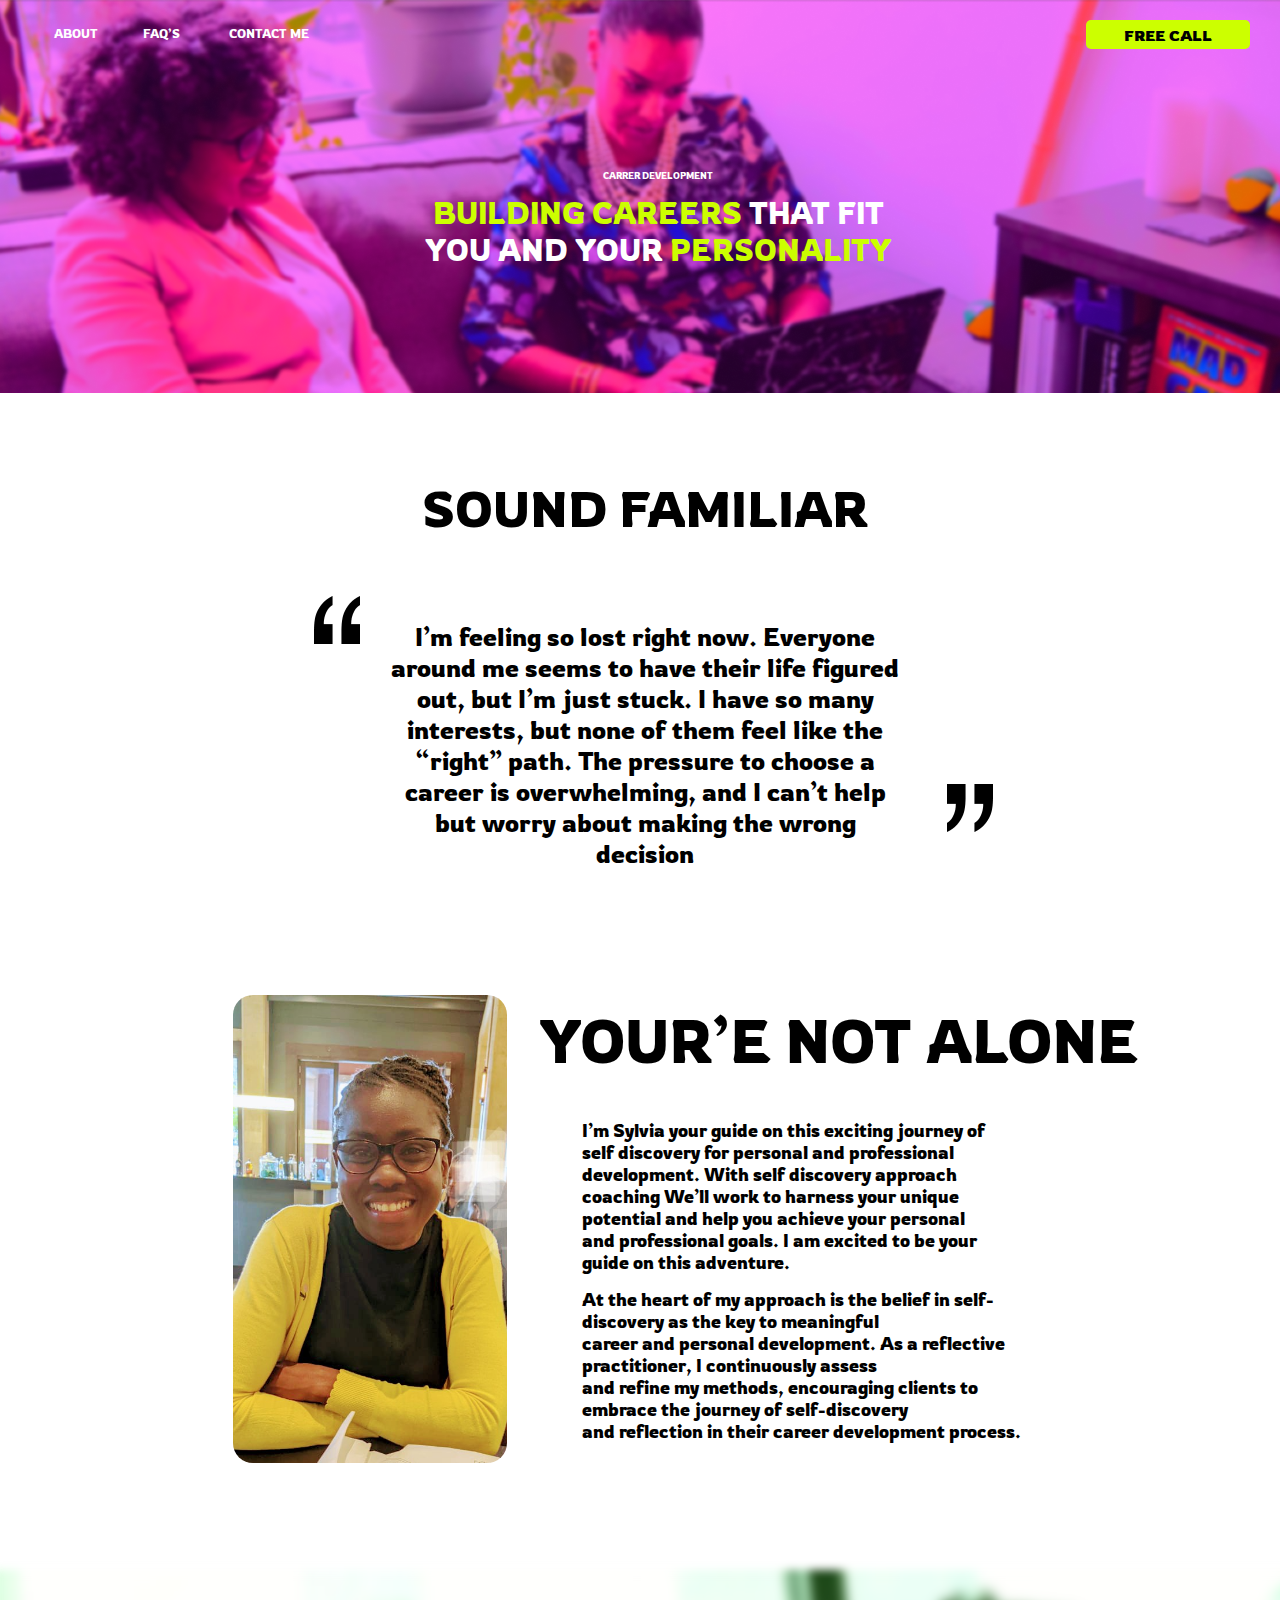
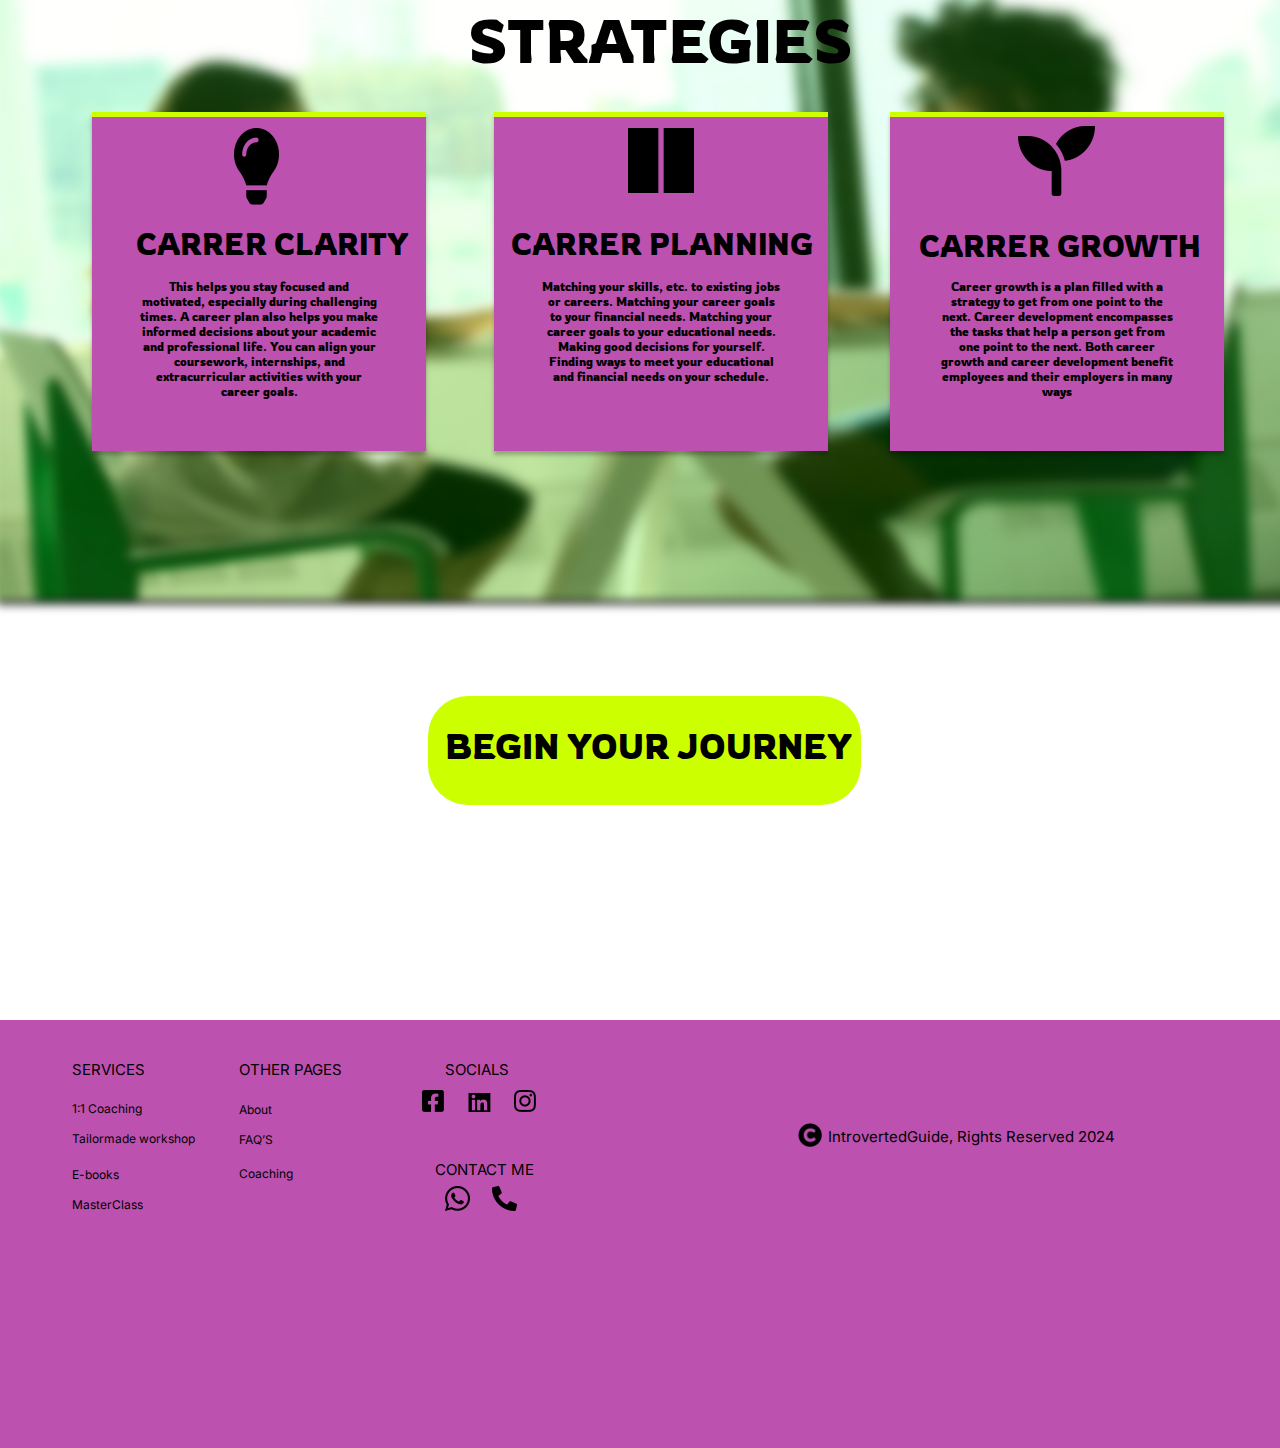
<file: index.html>
<!DOCTYPE html>
<html lang="en">
<head>
    <meta charset="UTF-8">
    <meta name="viewport" content="width=device-width, initial-scale=1.0">
    <link rel="stylesheet" href="style.css">
    <link rel="preconnect" href="https://fonts.googleapis.com">
    <link rel="preconnect" href="https://fonts.gstatic.com" crossorigin>
    <link href="https://fonts.googleapis.com/css2?family=Rowdies:wght@300;400;700&display=swap" rel="stylesheet">  

    <link rel="preconnect" href="https://fonts.googleapis.com">
    <link rel="preconnect" href="https://fonts.gstatic.com" crossorigin>
    
    <link href="https://fonts.googleapis.com/css2?family=Inter:ital,opsz,wght@0,14..32,100..900;1,14..32,100..900&display=swap" rel="stylesheet">
    <title>Introverted Guide | Home Page</title>
    <meta name="description" content="CARRER PLANNING Matching your skills, etc. to existing jobs or careers. Matching your career goals to your financial needs. Matching your career goals to your educational needs. Making good decisions for yourself. Finding ways to meet your educational and financial needs on your schedule.">
     <meta name="keywords" content="Carrer Guidance, Carrer Counselling, Introverts">
     <meta name="author" content="Sylvia Ohaga">
</head><!-- Google tag (gtag.js) -->
<script async src="https://www.googletagmanager.com/gtag/js?id=G-V232KY1FLR"></script>
<script>
  window.dataLayer = window.dataLayer || [];
  function gtag(){dataLayer.push(arguments);}
  gtag('js', new Date()); 

  gtag('config', 'G-V232KY1FLR');
</script>
<link rel=" icon" href="https://media-hosting.imagekit.io//d2d18df79dda4b6f/Free Simple Modern Circle Design Studio Logo.png?Expires=1734709147&Key-Pair-Id=K2ZIVPTIP2VGHC&Signature=CknXgTD9lBEri4iUJnpXempyZQf1XY4IrjFlEWC5LcADGsj2Eph~4SVVRHG0BG3Zv1qpjadfz4vibuH6WYObNVtMdFiGG2Zurgn08LuE~32y5Il-4EcVRWeB~Id5DAsMxVXTOG3aTYpvYzkhJWH8l~A5LL0AvaWqdF~V9VMdHSH~U7PC-u9OUt4gaXM7JgdYtYYy7Zg2Sxr4yY~KH-VJ~-uQNw63vILOWGBiaWY8IGZFWvkJ3C4sjozT4745qsUUXySOPbT~UsHbSGw8cSILkXyXFNTbSlCZ6GtlUT27SzBH9Y~tfMwUMMbcLBeMZAaVhl-9lBBgJXf4USbphEnuLA__" type="image/x-icon">


<body >
  
  <div class="Homepg" style="width: 1300px; height: 2823px; position: relative; background: white">
      <img class="ChristinaWocintechchatComLq1t8ms5pyUnsplash1 resze" style=" height: 630px; left: 0px; top: 1577px; position: absolute; box-shadow: 4px 4px 4px; filter: blur(4px); object-fit:cover;" src="christina-wocintechchat-com-LQ1t-8Ms5PY-unsplash.jpg" />
    <div class="Foot" style="width: 1300px; height: 228px; left: 0px; top: 2612px; position: absolute">
      <div class="Imgae2Placeholder" style="width: 1300px; height: 428px; left: 0px; top: 0px; position: absolute; background: #BC51AF"></div>
      <div class="Footer" style="width: 1172px; height: 148px; left: 64px; top: 40px; position: absolute">
<a href="coach.html">        <div class="Masterclass" style="width: 125px; height: 11px; left: 0px; top: 137px; position: absolute; color: black; font-size: 12px; font-family: Inter; font-weight: 400; word-wrap: break-word">MasterClass<br/></div>
</a>
<a href="coach.html">        <div class="1Coaching" style="width: 88px; height: 11px; left: 0px; top: 41px; position: absolute; color: black; font-size: 12px; font-family: Inter; font-weight: 400; word-wrap: break-word">1:1 Coaching</div>
<a href="coach.html">      <div class="TailormadeWorkshop" style="width: 125px; height: 11px; left: 0px; top: 71px; position: absolute; color: black; font-size: 12px; font-family: Inter; font-weight: 400; word-wrap: break-word">Tailormade workshop</div>
</a>
</a>
<a href="ebookpg.html">  <div class="EBooks" style="width: 125px; height: 11px; left: 0px; top: 107px; position: absolute; color: black; font-size: 12px; font-family: Inter; font-weight: 400; word-wrap: break-word">E-books</div>
</a>
<div class="Socials" style="width: 91px; height: 26px; left: 373px; top: 0px; position: absolute; color: black; font-size: 15px; font-family: Inter; font-weight: 400; word-wrap: break-word">SOCIALS<br/></div>
        <div class="ContactMe" style="width: 110px; height: 26px; left: 363px; top: 100px; position: absolute; color: black; font-size: 15px; font-family: Inter; font-weight: 400; word-wrap: break-word">CONTACT ME</div>
        <div class="Services" style="width: 159px; height: 41px; left: 0px; top: 0px; position: absolute; color: black; font-size: 15px; font-family: Inter; font-weight: 400; word-wrap: break-word">SERVICES</div>
        <div class="OtherPages" style="width: 159px; height: 41px; left: 167px; top: 0px; position: absolute; color: black; font-size: 15px; font-family: Inter; font-weight: 400; word-wrap: break-word">OTHER PAGES</div>
<a href="aboutme.html">        <div class="About" style="width: 50px; height: 11px; left: 167px; top: 42px; position: absolute; color: black; font-size: 12px; font-family: Inter; font-weight: 400; word-wrap: break-word">About</div>
</a>
<a href="faq.html">        <div class="FaqS" style="width: 50px; height: 11px; left: 167px; top: 72px; position: absolute; color: black; font-size: 12px; font-family: Inter; font-weight: 400; word-wrap: break-word">FAQ’S</div>
</a>
<a href="coach.html"><div class="Coaching" style="width: 63px; height: 11px; left: 167px; top: 106px; position: absolute; color: black; font-size: 12px; font-family: Inter; font-weight: 400; word-wrap: break-word">Coaching</div>
</a>
<div class="Favs" style="width: 113.89px; height: 21.88px; left: 350px; top: 30px; position: absolute">
  <div class="Vector" style="width: 21.89px; height: 21.88px; left: 92px; top: 0px; position: absolute; "><a href="https://www.instagram.com/yourintrovertedguide/p/DCXBx_5K1z1/"><img src="gtgt.png" alt="" width="21.89" height="21.88"></div></a>
  <div class="Vector" style="width: 25px; height: 18.75px; left: 45px; top: 3px; position: absolute; "><a href="https://www.linkedin.com/in/sylvia-ohaga-murage-88a2742a/"><img src="Linkedin.png" alt="" width="25px" height="18.75px"></div></a>
  <div class="Vector" style="width: 21.88px; height: 21.88px; left: 0px; top: 0px; position: absolute;"><a href="https://www.facebook.com/SylviaOhagaM"><img src="hrttrh.png" alt="" width="21.88px" height="21.88px"></div></a>
</div>
        <div class="Group1 copyright" style="width: 446px; height: 37px; left: 726px; top: 63px; position: absolute">
          <div class="Vector" style="width: 24.22px; height: 24.22px; left: 0px; top: 0px; position: absolute; "><img src="popoo.png" alt="" width="24.22px" height="24.22px"></div>
          <div class="IntrovertedguideRightsReserved2024" style="width: 416px; height: 33px; left: 30px; top: 4px; position: absolute; color: black; font-size: 15px; font-family: Inter; font-weight: 400; word-wrap: break-word">IntrovertedGuide, Rights Reserved 2024</div>
        </div>
      </div>
    </div>
    <div class="CallToAction" style="width: 433px; height: 109px; left: 420px; top: 2288px; position: absolute">
      <div class="Rectangle2 call2action" style="width: 433px; height: 109px; left: 0px; top: 0px; position: absolute; background: #CCFF00; border-radius: 40px"></div>
    <a href="coach.html">      <div class="BeginYourJourney" style="width: 411px; height: 53px; left: 17px; top: 28px; position: absolute; color: black; font-size: 35px; font-family: Rowdies; font-weight: 400; word-wrap: break-word">BEGIN YOUR JOURNEY</div>
    </a>
    </div>
    <div class="Strategies" style="width: 1132px; height: 334px; left: 84px; top: 1704px; position: absolute;">
      <div class="replacement2"></div>  <div class="Card1" style="width: 334px; height: 334px; left: 0px; top: 0px; position: absolute">
        <div class="Strat1" style="width: 334px; height: 334px; left: 0px; top: 0px; position: absolute; background: #BC51AF; box-shadow: 0px 4px 4px rgba(0, 0, 0, 0.25); border-top: 5px #CCFF00 solid"></div>
        <div class="Vector bulb" style="width: 45px; height: 76.54px; left: 142px; top: 16px; position: absolute; "><img src="dg dg dg.png" class="bulb" width="45px" height="76.54px"></div>
        <div class="CarrerClarity" style="width: 276px; height: 54px; left: 44px; top: 113px; position: absolute; color: black; font-size: 30px; font-family: Rowdies; font-weight: 400; word-wrap: break-word">CARRER CLARITY</div>
        <div class="[base64]" style="width: 238px; height: 103px; left: 48px; top: 167px; position: absolute; text-align: center; color: black; font-size: 12px; font-family: Rowdies; font-weight: 400; word-wrap: break-word">This helps you stay focused and motivated, especially during challenging times. A career plan also helps you make informed decisions about your academic and professional life. You can align your coursework, internships, and extracurricular activities with your career goals.</div>
      </div>
      <div class="Card2" style="width: 334px; height: 334px; left: 402px; top: 0px; position: absolute">
        <div class="Strat1" style="width: 334px; height: 334px; left: 0px; top: 0px; position: absolute; background: #BC51AF; box-shadow: 0px 4px 4px rgba(0, 0, 0, 0.25); border-top: 5px #CCFF00 solid"></div>
        <div class="CarrerPlanning" style="width: 317px; height: 54px; left: 17px; top: 113px; position: absolute; color: black; font-size: 30px; font-family: Rowdies; font-weight: 400; word-wrap: break-word">CARRER PLANNING</div>
        <div class="[base64]" style="width: 238px; height: 103px; left: 48px; top: 167px; position: absolute; text-align: center; color: black; font-size: 12px; font-family: Rowdies; font-weight: 400; word-wrap: break-word">Matching your skills, etc. to existing jobs or careers. Matching your career goals to your financial needs. Matching your career goals to your educational needs. Making good decisions for yourself. Finding ways to meet your educational and financial needs on your schedule.</div>
      </div>
      <div class="Card3" style="width: 334px; height: 334px; left: 798px; top: 0px; position: absolute; ">
        <div class="Strat1" style="width: 334px; height: 334px; left: 0px; top: 0px; position: absolute; background: #BC51AF; box-shadow: 0px 4px 4px rgba(0, 0, 0, 0.25); border-top: 5px #CCFF00 solid"></div>
        <div class="CarrerGrowth" style="width: 305px; height: 54px; left: 29px; top: 115px; position: absolute; color: black; font-size: 30px; font-family: Rowdies; font-weight: 400; word-wrap: break-word">CARRER GROWTH</div>
        <div class="[base64]" style="width: 238px; height: 103px; left: 48px; top: 167px; position: absolute; text-align: center; color: black; font-size: 12px; font-family: Rowdies; font-weight: 400; word-wrap: break-word">Career growth is a plan filled with a strategy to get from one point to the next. Career development encompasses the tasks that help a person get from one point to the next. Both career growth and career development benefit employees and their employers in many ways</div>
      </div>
    </div>
    <div class="AboutMeSmall" style="width: 746px; height: 370px; left: 457px; top: 995px; position: absolute">
      <div class="YourENotAlone" style="width: 746px; height: 65px; left: 0px; top: 0px; position: absolute; text-align: center; color: black;  font-family: Rowdies; font-weight: 400; word-wrap: break-word">YOUR’E NOT ALONE</div>
      <div class="TextInAbout" style="width: 418px; height: 254px; left: 117px; top: 116px; position: absolute">
        <div class="[base64]" style="width: 418px; left: 0px; top: 0px; position: absolute; color: black; font-size: 18px; font-family: Rowdies; font-weight: 400; word-wrap: break-word">I’m Sylvia your guide on this exciting journey of self discovery for personal and
        professional development.
        With self discovery approach coaching We’ll work to harness your unique potential
        and help you achieve your personal and professional goals. I am excited to be your
        <br/>guide on this adventure.</div>
        <div class="abit [base64]" style="width: 470px; height: 110px; left: 0px; top: 169px; position: absolute; color: black; font-size: 18px; font-family: Rowdies; font-weight: 400; word-wrap: break-word">At the heart of my approach is the belief in self-discovery as the key to meaningful
        <br/>career and personal development. As a reflective practitioner, I continuously assess
        <br/>and refine my methods, encouraging clients to embrace the journey of self-discovery
        <br/>and reflection in their career development process.</div>
      </div>
    </div>
    <svg class="blob" viewBox="0 0 200 200" xmlns="http://www.w3.org/2000/svg">
      <path fill="#BC51AF" d="M28.4,-30.3C39.2,-24.7,52,-18.1,57.7,-7C63.4,4,61.9,19.5,54.2,29.9C46.5,40.2,32.5,45.6,18.7,50C4.9,54.4,-8.8,58,-22.5,55.7C-36.2,53.4,-50,45.1,-60.7,32.3C-71.4,19.5,-78.9,2.1,-71.5,-7.8C-64,-17.7,-41.5,-20.3,-27.1,-25.2C-12.7,-30.2,-6.4,-37.6,1.2,-39C8.8,-40.5,17.6,-35.9,28.4,-30.3Z" transform="translate(100 100)" />
    </svg> <img class="ChristinaWocintechchatComDkbtfoarrouUnsplash1 resze" style="  left: 0px; top: 0px; position: absolute; object-fit: cover;  " src="Untitled.png" />
    <div class="FaqMsg" style="width: 679px; height: 355px; left: 306px; top: 469px; position: absolute">
      <div class="SoundFamiliar" style="width: 639px; height: 50px; left: 11px; top: 0px; position: absolute; text-align: center; color: black; font-size: 50px; font-family: Rowdies; font-weight: 400; word-wrap: break-word">SOUND FAMILIAR</div>
      <div class="Quote1" style="width: 46px; height: 48px; left: 679px; top: 355px; position: absolute; transform: rotate(180deg); transform-origin: 0 0">
        <img src="Untitled(1).png" class="lastqt" alt="" width="46px" height="48px" style=" rotate: 180deg;">

      </div>
      <div class="[base64] faqtxt" style=" height: 175px; left: 71px; top: 144px; position: absolute; text-align: center; color: black;  font-family: Rowdies; font-weight: 400; word-wrap: break-word">I’m feeling so lost right now. Everyone around me seems to have their life figured out, but I’m just stuck. I have so many interests, but none of them feel like the “right” path. The pressure to choose a career is overwhelming, and I can’t help but worry about making the wrong decision</div>
      <div class="Quote1" style="width: 46px; height: 48px; left: 0px; top: 119px; position: absolute">
        <img src="11.png" alt="" width="46px" height="48px">

      </div>
    </div>
    <div class="HeroText" style="width: 494px; height: 173px; left: 403px; top: 162px; position: absolute">
      <div class="CarrerDevelopment" style="width: 198px; height: 24.22px; left: 148px; top: 0px; position: absolute; text-align: center; color: white; font-size: 9px; font-family: Rowdies; font-weight: 400; word-wrap: break-word">CARRER DEVELOPMENT</div>
      <div class="BuildingCareersThatFitYouAndYourPersonality" style="width: 494px; height: 148.78px; left: 0px; top: 24.22px; position: absolute; text-align: center"><span style="color: #CCFF00; font-size: 30px; font-family: Rowdies; font-weight: 400; word-wrap: break-word">BUILDING CAREERS </span><span style="color: white; font-size: 30px; font-family: Rowdies; font-weight: 400; word-wrap: break-word">THAT FIT YOU AND YOUR </span><span style="color: #CCFF00; font-size: 30px; font-family: Rowdies; font-weight: 400; word-wrap: break-word">PERSONALITY</span></div>
    </div>
    <div class="Nav" style="width: 1242px; height: 29px; left: 0px; top: 12px; position: absolute; display: flex; justify-content: center;">
      <div class="MainLinks" style="width: 328.86px; height: 23px; left: 0px; top: 6px; position: absolute">
      <a href="aboutme.html"><div class="About l" style="width: 135.86px; height: 23px; left: 0px; top: 0px; position: absolute; text-align: center; font-size: 12px; font-family: Rowdies; font-weight: 400; word-wrap: break-word">ABOUT</div></a>
      <a href="faq.html"><div class="FaqS l" style="width: 135.86px; height: 23px; left: 86px; top: 0px; position: absolute; text-align: center;  font-size: 12px; font-family: Rowdies; font-weight: 400; word-wrap: break-word">FAQ’S</div></a>
      <a href="contactmepg.html"><div class="ContactMe l" style="width: 135.86px; height: 23px; left: 193px; top: 0px; position: absolute; text-align: center; ; font-size: 12px; font-family: Rowdies; font-weight: 400; word-wrap: break-word">CONTACT ME</div></a>
      </div>
      <div class="CoachingLink" style="width: 164.06px; height: 29px; left: 1077.94px; top: 0px; position: absolute">
        <div class="Rectangle1"  style="width: 164.06px; height: 29px; left: 0px; top: 0px; position: absolute; background: #CCFF00; border-radius: 5px"></div>
      <a href="calendly.html">        <div class="Coaching" style="width: 135.86px; height: 23px; left: 14.48px; top: 6px; position: absolute; text-align: center; color: black; font-size: 15px; font-family: Rowdies; font-weight: 700; word-wrap: break-word">FREE CALL</div></a>
      </div>
    </div>
    <div class="Strategie" style="width: 746px; height: 65px; left: 279px; top: 1595px; position: absolute; text-align: center; color: black; font-size: 60px; font-family: Rowdies; font-weight: 400; word-wrap: break-word">STRATEGIES<br/></div>
    <div class="Vector book" style="width: 66px; height: 65px; left: 620px; top: 1720px; position: absolute; "><img src="huuuhuh.png" class="book" width="66px" height="65px"></div>
    <div class="Vector tree" style="width: 77px; height: 70px; left: 1010px; top: 1718px; position: absolute;"><img src="t.png" class="seed" alt="" width="77px" height="70px"></div>
    <div class="Whatsapp" style="width: 25px; height: 25px; left: 2615.66px; top: 1459.45px; position: absolute; background: rgba(0, 0, 0, 0)"></div>
<a href="calendly.html"><div class="Vector whatsapp" style="width: 25px; height: 25px; left: 437px; top: 2778px; position: absolute;"><img src="hghg.png" alt="" width="25px" height="25px"></div></a>
    <div class="Vector phone" style="width: 25px; height: 25px; left: 484px; top: 2778px; position: absolute; "><a href="contactmepg.html"><img src="bnbn.png" alt="" width="25px" height="25px"></div></a>
    <img class="Img20210811Wa0001311 mum" style="left: 225px; top: 987px; position: absolute; border-radius: 20px; object-fit:cover; " src="IMG-20210811-WA0001_3 (1).jpg" />
  </div>
</body>
</html>
</file>
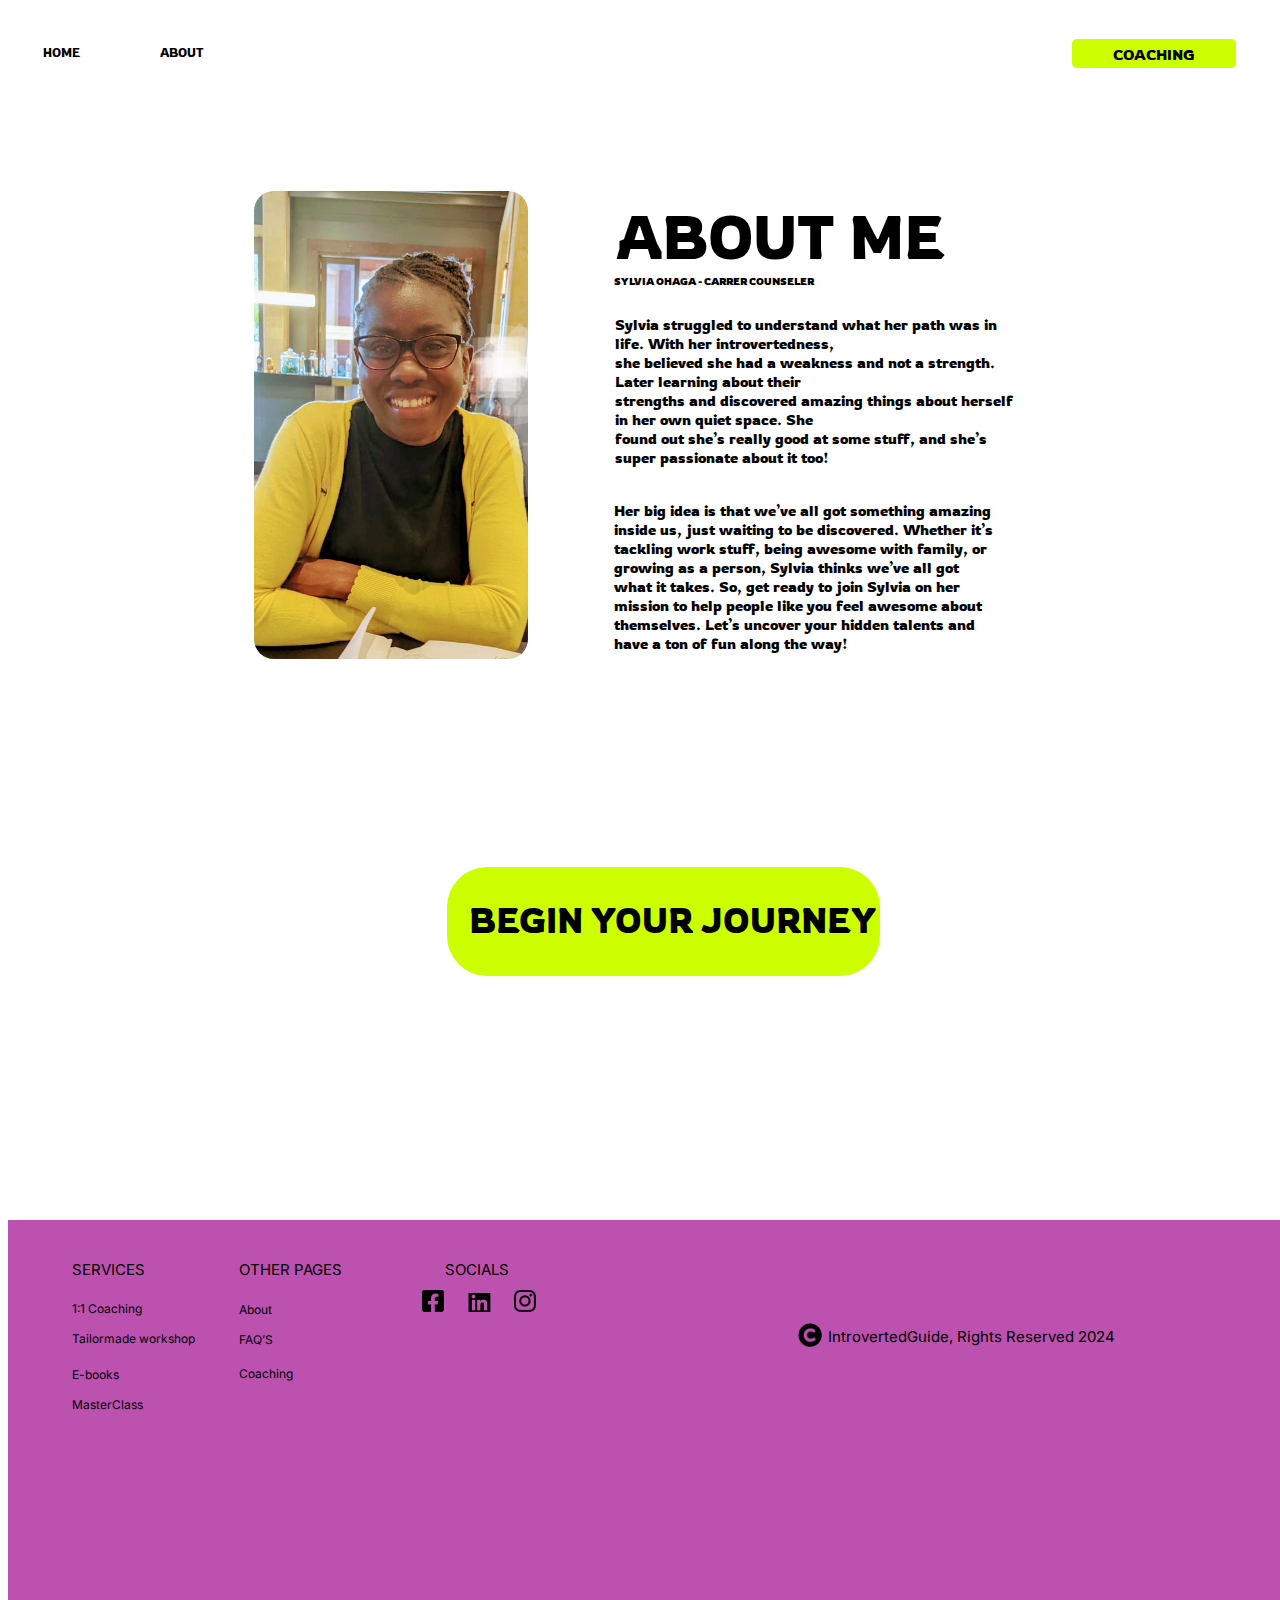
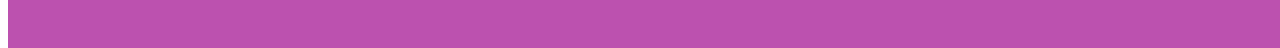
<file: aboutme.html>
<!DOCTYPE html>
<html lang="en">
<head>
    <meta charset="UTF-8">
    <meta name="viewport" content="width=device-width, initial-scale=1.0">
    <link rel="stylesheet" href="style.css">
    <link rel="preconnect" href="https://fonts.googleapis.com">
    <link rel="preconnect" href="https://fonts.gstatic.com" crossorigin>
    <link href="https://fonts.googleapis.com/css2?family=Rowdies:wght@300;400;700&display=swap" rel="stylesheet">
    <link rel="preconnect" href="https://fonts.googleapis.com">
    <link rel="preconnect" href="https://fonts.gstatic.com" crossorigin>
    <link href="https://fonts.googleapis.com/css2?family=Inter:ital,opsz,wght@0,14..32,100..900;1,14..32,100..900&display=swap" rel="stylesheet">
    <title>Introverted Guide | About Me Page</title>
</head><!-- Google tag (gtag.js) -->
<script async src="https://www.googletagmanager.com/gtag/js?id=G-V232KY1FLR"></script>
<script>
  window.dataLayer = window.dataLayer || [];
  function gtag(){dataLayer.push(arguments);}
  gtag('js', new Date());

  gtag('config', 'G-V232KY1FLR');
</script>
<link rel=" icon" href="https://media-hosting.imagekit.io//d2d18df79dda4b6f/Free Simple Modern Circle Design Studio Logo.png?Expires=1734709147&Key-Pair-Id=K2ZIVPTIP2VGHC&Signature=CknXgTD9lBEri4iUJnpXempyZQf1XY4IrjFlEWC5LcADGsj2Eph~4SVVRHG0BG3Zv1qpjadfz4vibuH6WYObNVtMdFiGG2Zurgn08LuE~32y5Il-4EcVRWeB~Id5DAsMxVXTOG3aTYpvYzkhJWH8l~A5LL0AvaWqdF~V9VMdHSH~U7PC-u9OUt4gaXM7JgdYtYYy7Zg2Sxr4yY~KH-VJ~-uQNw63vILOWGBiaWY8IGZFWvkJ3C4sjozT4745qsUUXySOPbT~UsHbSGw8cSILkXyXFNTbSlCZ6GtlUT27SzBH9Y~tfMwUMMbcLBeMZAaVhl-9lBBgJXf4USbphEnuLA__" type="image/x-icon">

<body>

    <div class="Aboutpg" style="width: 1300px; height: 1352px; position: relative; background: white">
        <div class="AboutMe" style="width: 760px; height: 438px; left: 359px; top: 191px; position: absolute">
          <div class=" abtmetxt" style="width: 694px; height: 65px; left: 66px; top: 0px; position: absolute; text-align: center; color: black; font-size: 60px; font-family: Rowdies; font-weight: 400; word-wrap: break-word">ABOUT ME</div>
          <div class="SylviaOhagaCarrerCounselerabt mimi" style="width: 694px; height: 55px; left: 0px; top: 76px; position: absolute; text-align: center; color: black; font-size: 10px; font-family: Rowdies; font-weight: 700; word-wrap: break-word">SYLVIA OHAGA - CARRER COUNSELER</div>
          <div class="TextInAboutabt" style="width: 413px; height: 322px; left: 247px; top: 116px; position: absolute;">
            <div class="[base64]" style="width: 412px; height: 106px; left: 1px; top: 0px; position: absolute; color: black; font-size: 15px; font-family: Rowdies; font-weight: 400; word-wrap: break-word">Sylvia struggled to understand what her path was in life. With her introvertedness,
            <br/>she believed she had a weakness and not a strength. Later learning about their
            <br/>strengths and discovered amazing things about herself in her own quiet space. She
            <br/>found out she’s really good at some stuff, and she’s super passionate about it too!</div>
            <div class="[base64]" style="width: 380px; height: 136px; left: 0px; top: 186px; position: absolute; color: black; font-size: 15px; font-family: Rowdies; font-weight: 400; word-wrap: break-word">Her big idea is that we’ve all got something amazing inside us, just waiting to be
            discovered. Whether it’s tackling work stuff, being awesome with family, or growing
            as a person, Sylvia thinks we’ve all got what it takes.
            So, get ready to join Sylvia on her mission to help people like you feel awesome
            about themselves. Let’s uncover your hidden talents and have a ton of fun along the
            way!</div>
          </div>
        </div>
        <div class="CallToActionabt" style="width: 477px; height: 109px; left: 439px; top: 859px; position: absolute">
          <div class="Rectangle2" style="width: 433px; height: 109px; left: 0px; top: 0px; position: absolute; background: #CCFF00; border-radius: 40px"></div>
<a href="coach.html">          <div class="BeginYourJourney" style="width: 455px; height: 65px; left: 22px; top: 31px; position: absolute; color: black; font-size: 35px; font-family: Rowdies; font-weight: 400; word-wrap: break-word">BEGIN YOUR JOURNEY</div>
</a>
        </div>
        <div class="Nav mavabt" style="width: 1242px; height: 29px; left: -14px; top: 31px; position: absolute">
          <div class="MainLinks" style="width: 256.16px; height: 23px; left: 0px; top: 6px; position: absolute">
<a href="index.html">            <div class="Home nm" style="width: 135.86px; height: 23px; left: 0px; top: 0px; position: absolute; text-align: center; color: black; font-size: 12px; font-family: Rowdies; font-weight: 400; word-wrap: break-word">HOME</div>
</a>
<a href="aboutme.html">            <div class="Aboutab nm" style="width: 135.86px; height: 23px; left: 120.30px; top: 0px; position: absolute; text-align: center; color: black; font-size: 12px; font-family: Rowdies; font-weight: 400; word-wrap: break-word">ABOUT</div>
</a>
</div>
          <div class="CoachingLinkabt" style="width: 164.06px; height: 29px; left: 1077.94px; top: 0px; position: absolute">
            <div class="Rectangle1" style="width: 164.06px; height: 29px; left: 0px; top: 0px; position: absolute; background: #CCFF00; border-radius: 5px"></div>
<a href="coach.html">            <div class="Coaching" style="width: 135.86px; height: 23px; left: 14.48px; top: 6px; position: absolute; text-align: center; color: black; font-size: 15px; font-family: Rowdies; font-weight: 400; word-wrap: break-word">COACHING</div>
</a>
          </div>
        </div>
        <div class="Foot" style="width: 1300px; height: 228px; left: 0px;  top:1212px; position: relative ">
          <div class="Imgae2Placeholderabt" style="width: 1300px; height: 428px; left: 0px; top: 0px; position: absolute; background: #BC51AF"></div>
          <div class="Footerabt" style="width: 1172px; height: 148px; left: 64px; top: 40px; position: absolute">
      <a href="coach.html">        <div class="Masterclass" style="width: 125px; height: 11px; left: 0px; top: 137px; position: absolute; color: black; font-size: 12px; font-family: Inter; font-weight: 400; word-wrap: break-word">MasterClass<br/></div>
      </a>
      <a href="coach.html">        <div class="1Coaching" style="width: 88px; height: 11px; left: 0px; top: 41px; position: absolute; color: black; font-size: 12px; font-family: Inter; font-weight: 400; word-wrap: break-word">1:1 Coaching</div>
      <a href="coach.html">      <div class="TailormadeWorkshop" style="width: 125px; height: 11px; left: 0px; top: 71px; position: absolute; color: black; font-size: 12px; font-family: Inter; font-weight: 400; word-wrap: break-word">Tailormade workshop</div>
      </a>
      </a>
      <a href="ebookpg.html">  <div class="EBooks" style="width: 125px; height: 11px; left: 0px; top: 107px; position: absolute; color: black; font-size: 12px; font-family: Inter; font-weight: 400; word-wrap: break-word">E-books</div>
      </a>
      <div class="Socials" style="width: 91px; height: 26px; left: 373px; top: 0px; position: absolute; color: black; font-size: 15px; font-family: Inter; font-weight: 400; word-wrap: break-word">SOCIALS<br/></div>
            <div class="Services" style="width: 159px; height: 41px; left: 0px; top: 0px; position: absolute; color: black; font-size: 15px; font-family: Inter; font-weight: 400; word-wrap: break-word">SERVICES</div>
            <div class="OtherPages" style="width: 159px; height: 41px; left: 167px; top: 0px; position: absolute; color: black; font-size: 15px; font-family: Inter; font-weight: 400; word-wrap: break-word">OTHER PAGES</div>
      <a href="aboutme.html">        <div class="About" style="width: 50px; height: 11px; left: 167px; top: 42px; position: absolute; color: black; font-size: 12px; font-family: Inter; font-weight: 400; word-wrap: break-word">About</div>
      </a>
      <a href="faq.html">        <div class="FaqS" style="width: 50px; height: 11px; left: 167px; top: 72px; position: absolute; color: black; font-size: 12px; font-family: Inter; font-weight: 400; word-wrap: break-word">FAQ’S</div>
      </a>
      <a href="coach.html"><div class="Coaching" style="width: 63px; height: 11px; left: 167px; top: 106px; position: absolute; color: black; font-size: 12px; font-family: Inter; font-weight: 400; word-wrap: break-word">Coaching</div>
      </a>
      <div class="Favs" style="width: 113.89px; height: 21.88px; left: 350px; top: 30px; position: absolute">
        <div class="Vector" style="width: 21.89px; height: 21.88px; left: 92px; top: 0px; position: absolute; "><a href="https://www.instagram.com/yourintrovertedguide/p/DCXBx_5K1z1/"><img src="gtgt.png" alt="" width="21.89" height="21.88"></div></a>
              <div class="Vector" style="width: 25px; height: 18.75px; left: 45px; top: 3px; position: absolute; "><a href="https://www.linkedin.com/in/sylvia-ohaga-murage-88a2742a/"><img src="Linkedin.png" alt="" width="25px" height="18.75px"></div></a>
              <div class="Vector" style="width: 21.88px; height: 21.88px; left: 0px; top: 0px; position: absolute;"><a href="https://www.facebook.com/SylviaOhagaM"><img src="hrttrh.png" alt="" width="21.88px" height="21.88px"></div></a>
            </div>
            <div class="Group1 copyright" style="width: 446px; height: 37px; left: 726px; top: 63px; position: absolute">
              <div class="Vector" style="width: 24.22px; height: 24.22px; left: 0px; top: 0px; position: absolute; "><img src="popoo.png" alt="" width="24.22px" height="24.22px"></div>
              <div class="IntrovertedguideRightsReserved2024" style="width: 416px; height: 33px; left: 30px; top: 4px; position: absolute; color: black; font-size: 15px; font-family: Inter; font-weight: 400; word-wrap: break-word">IntrovertedGuide, Rights Reserved 2024</div>
            </div>
          </div>
        </div>
        <img class="Img20210811Wa0001312 mumabt" style=" left: 246px; top: 183px; position: absolute; border-radius: 20px;  object-fit: cover;" src="IMG-20210811-WA0001_3 (1).jpg" />
      </div>
  
</body>
</html>
</file>
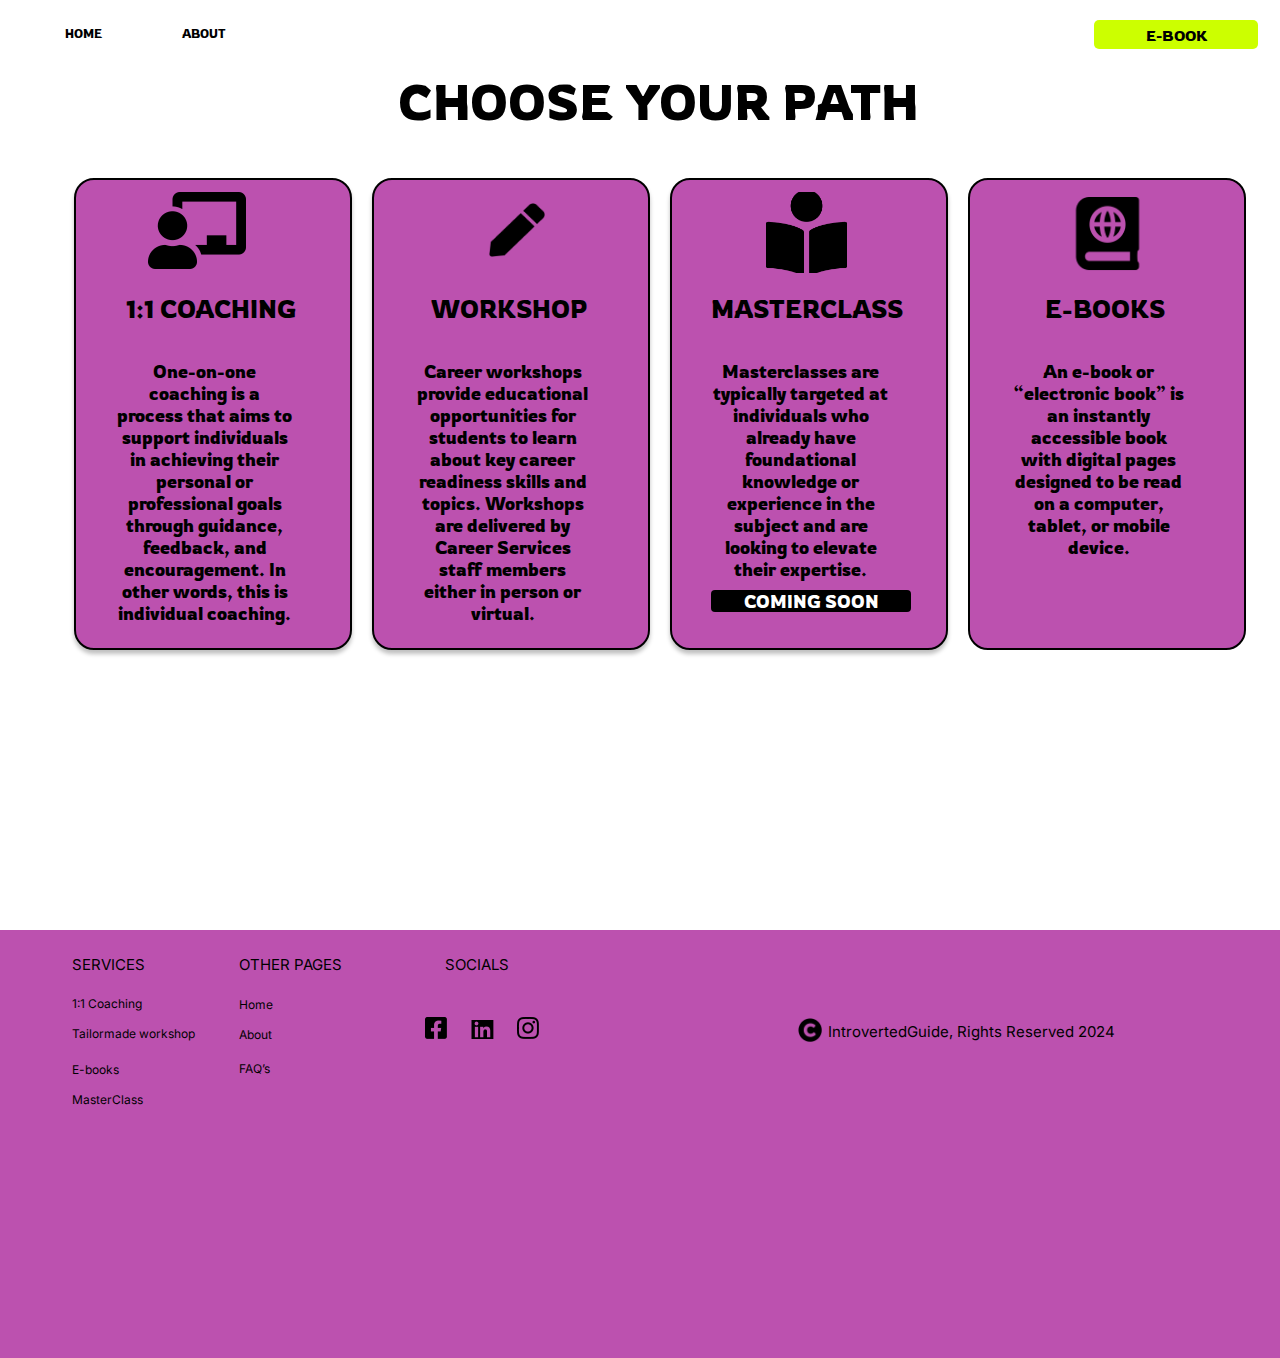
<file: coach.html>
<!DOCTYPE html>
<html lang="en">
<head>
    <meta charset="UTF-8">
    <meta name="viewport" content="width=device-width, initial-scale=1.0">
    <link rel="stylesheet" href="style.css">
    <link rel="preconnect" href="https://fonts.googleapis.com">
    <link rel="preconnect" href="https://fonts.gstatic.com" crossorigin>
    <link href="https://fonts.googleapis.com/css2?family=Rowdies:wght@300;400;700&display=swap" rel="stylesheet">
    <link rel="preconnect" href="https://fonts.googleapis.com">
    <link rel="preconnect" href="https://fonts.gstatic.com" crossorigin>
    <link href="https://fonts.googleapis.com/css2?family=Inter:ital,opsz,wght@0,14..32,100..900;1,14..32,100..900&display=swap" rel="stylesheet">
    <title>Introverted Guide | Coaching Page</title>
</head><!-- Google tag (gtag.js) -->
<script async src="https://www.googletagmanager.com/gtag/js?id=G-V232KY1FLR"></script>
<script>
  window.dataLayer = window.dataLayer || [];
  function gtag(){dataLayer.push(arguments);}
  gtag('js', new Date());

  gtag('config', 'G-V232KY1FLR');
</script>
<link rel=" icon" href="https://media-hosting.imagekit.io//d2d18df79dda4b6f/Free Simple Modern Circle Design Studio Logo.png?Expires=1734709147&Key-Pair-Id=K2ZIVPTIP2VGHC&Signature=CknXgTD9lBEri4iUJnpXempyZQf1XY4IrjFlEWC5LcADGsj2Eph~4SVVRHG0BG3Zv1qpjadfz4vibuH6WYObNVtMdFiGG2Zurgn08LuE~32y5Il-4EcVRWeB~Id5DAsMxVXTOG3aTYpvYzkhJWH8l~A5LL0AvaWqdF~V9VMdHSH~U7PC-u9OUt4gaXM7JgdYtYYy7Zg2Sxr4yY~KH-VJ~-uQNw63vILOWGBiaWY8IGZFWvkJ3C4sjozT4745qsUUXySOPbT~UsHbSGw8cSILkXyXFNTbSlCZ6GtlUT27SzBH9Y~tfMwUMMbcLBeMZAaVhl-9lBBgJXf4USbphEnuLA__" type="image/x-icon">

<body>

  <script src="coach.js"></script>


    <div class="Coachpg" style="width: 1300px; height: 1135px; position: relative; background: white">
        <div class="Nav" style="width: 1242px; height: 29px; left: 8px; top: 12px; position: absolute">
          <div class="MainLinks" style="width: 256.16px; height: 23px; left: 0px; top: 6px; position: absolute">
<a href="index.html">            <div class="Home" style="width: 135.86px; height: 23px; left: 0px; top: 0px; position: absolute; text-align: center; color: black; font-size: 12px; font-family: Rowdies; font-weight: 400; word-wrap: break-word">HOME</div>
</a>
<a href="aboutme.html">            <div class="About" style="width: 135.86px; height: 23px; left: 120.30px; top: 0px; position: absolute; text-align: center; color: black; font-size: 12px; font-family: Rowdies; font-weight: 400; word-wrap: break-word">ABOUT</div>
</a>
</div>
          <div class=" CoachingLink ebooklink" style="width: 164.06px; height: 29px; left: 1077.94px; top: 0px; position: absolute">
            <div class="Rectangle1" style="width: 164.06px; height: 29px; left: 0px; top: 0px; position: absolute; background: #CCFF00; border-radius: 5px"></div>
<a href="ebookpg.html">            <div class="Coaching" style="width: 135.86px; height: 23px; left: 14.48px; top: 6px; position: absolute; text-align: center; color: black; font-size: 15px; font-family: Rowdies; font-weight: 400; word-wrap: break-word">E-BOOK</div>
</a>
          </div>
        </div>
        <div class="ChooseYourPath" style="width: 801px; height: 149px; left: 249px; top: 62px; position: absolute; text-align: center; color: black; font-size: 50px; font-family: Rowdies; font-weight: 400; word-wrap: break-word">CHOOSE YOUR PATH<br/></div>
        <div class="Selection" style="width: 1192px; height: 468px; left: 54px; top: 170px; position: absolute">
          <div class="N1 coachingcard" style="width: 298px; height: 468px; left: 0px; top: 0px; position: absolute">
   <a href="calendly.html">            <div class="On1" style="width: 274px; height: 468px; left: 12px; top: 0px; position: absolute; background: #BC51AF; box-shadow: 0px 4px 4px rgba(0, 0, 0, 0.25); border-radius: 20px; border: 2px black solid"></div>
   </a>
            <div class="1Coaching" style="width: 298px; height: 29px; left: 0px; top: 115px; position: absolute; text-align: center; color: black; font-size: 25px; font-family: Rowdies; font-weight: 400; word-wrap: break-word">1:1 COACHING</div>
            <div class="OneOnOneCoachingIsAProcessThatAimsToSupportIndividualsInAchievingTheirPersonalOrProfessionalGoalsThroughGuidanceFeedbackAndEncouragementInOtherWordsThisIsIndividualCoaching" style="width: 179px; height: 251px; left: 53px; top: 182px; position: absolute; text-align: center; color: black; font-size: 18px; font-family: Rowdies; font-weight: 400; word-wrap: break-word">One-on-one coaching is a process that aims to support individuals in achieving their personal or professional goals through guidance, feedback, and encouragement. In other words, this is individual coaching.</div>
          </div>
          <div class="N1 workshopcard" style=" width: 298px; height: 468px; left: 298px; top: 0px; position: absolute">
<a href="workshop.html">            <div class="On1" style=" cursor: pointer; width: 274px; height: 468px; left: 12px; top: 0px; position: absolute; background: #BC51AF; box-shadow: 0px 4px 4px rgba(0, 0, 0, 0.25); border-radius: 20px; border: 2px black solid"></div>
</a>
            <div class="Workshop" style="width: 298px; height: 29px; left: 0px; top: 115px; position: absolute; text-align: center; color: black; font-size: 25px; font-family: Rowdies; font-weight: 400; word-wrap: break-word">WORKSHOP</div>
            <div class="CareerWorkshopsProvideEducationalOpportunitiesForStudentsToLearnAboutKeyCareerReadinessSkillsAndTopicsWorkshopsAreDeliveredByCareerServicesStaffMembersEitherInPersonOrVirtual" style="width: 179px; height: 251px; left: 53px; top: 182px; position: absolute; text-align: center; color: black; font-size: 18px; font-family: Rowdies; font-weight: 400; word-wrap: break-word">Career workshops provide educational opportunities for students to learn about key career readiness skills and topics. Workshops are delivered by Career Services staff members either in person or virtual.</div>
          </div>
          <div class="N1 masterclasscard" style="width: 298px; height: 468px; left: 596px; top: 0px; position: absolute">
            <div class="On1" style=" cursor: pointer; width: 274px; height: 468px; left: 12px; top: 0px; position: absolute; background: #BC51AF; box-shadow: 0px 4px 4px rgba(0, 0, 0, 0.25); border-radius: 20px; border: 2px black solid"></div>
            <div class="Masterclass" style="width: 298px; height: 29px; left: 0px; top: 115px; position: absolute; text-align: center; color: black; font-size: 25px; font-family: Rowdies; font-weight: 400; word-wrap: break-word">MASTERCLASS </div>
            <div class="MasterclassesAreTypicallyTargetedAtIndividualsWhoAlreadyHaveFoundationalKnowledgeOrExperienceInTheSubjectAndAreLookingToElevateTheirExpertise" style="width: 179px; left: 53px; top: 182px; position: absolute; text-align: center; color: black; font-size: 18px; font-family: Rowdies; font-weight: 400; word-wrap: break-word">Masterclasses are typically targeted at individuals who already have foundational knowledge or experience in the subject and are looking to elevate their expertise. <div class="cuming">COMING SOON</div></div>
          </div>
          <div class="N1 ebookcard" style="width: 298px; height: 468px; left: 894px; top: 0px; position: absolute">
<a href="ebookpg.html">            <div class="On1" style="cursor: pointer;  width: 274px; height: 468px; left: 12px; top: 0px; position: absolute; background: #BC51AF; border-radius: 20px; border: 2px black solid"></div>
</a>
            <div class="EBooks" style="width: 298px; height: 29px; left: 0px; top: 115px; position: absolute; text-align: center; color: black; font-size: 25px; font-family: Rowdies; font-weight: 400; word-wrap: break-word">E-BOOKS</div>
            <div class="AnEBookOrElectronicBookIsAnInstantlyAccessibleBookWithDigitalPagesDesignedToBeReadOnAComputerTabletOrMobileDevice" style="width: 179px; height: 251px; left: 53px; top: 182px; position: absolute; text-align: center; color: black; font-size: 18px; font-family: Rowdies; font-weight: 400; word-wrap: break-word">An e-book or “electronic book” is an instantly accessible book with digital pages designed to be read on a computer, tablet, or mobile device. </div>
          </div>
        </div>
        <div class="Footcoach Foot" style="width: 1300px; height: 228px; left: 0px; top: 907px;  position: absolute">
          <div class="Imgae2Placeholder we" style="width: 1300px; height: 428px; left: 0px; top: 0px; position: absolute; background: #BC51AF"></div>
          <div class="Footer" style="width: 1172px; height: 148px; left: 64px; top: 40px; position: absolute">
<a href="coach.html">            <div class="Masterclass" style="width: 125px; height: 11px; left: 0px; top: 137px; position: absolute; color: black; font-size: 12px; font-family: Inter; font-weight: 400; word-wrap: break-word">MasterClass<br/></div>
</a>
<a href="coach.html">            <div class="1Coaching" style="width: 88px; height: 11px; left: 0px; top: 41px; position: absolute; color: black; font-size: 12px; font-family: Inter; font-weight: 400; word-wrap: break-word">1:1 Coaching</div>
</a>
<a href="coach.html"><div class="TailormadeWorkshop" style="width: 125px; height: 11px; left: 0px; top: 71px; position: absolute; color: black; font-size: 12px; font-family: Inter; font-weight: 400; word-wrap: break-word">Tailormade workshop</div>
</a>
<a href="ebookpg.html"><div class="EBooks" style="width: 125px; height: 11px; left: 0px; top: 107px; position: absolute; color: black; font-size: 12px; font-family: Inter; font-weight: 400; word-wrap: break-word">E-books</div>
</a>
<div class="Socials" style="width: 91px; height: 26px; left: 373px; top: 0px; position: absolute; color: black; font-size: 15px; font-family: Inter; font-weight: 400; word-wrap: break-word">SOCIALS<br/></div>
            <div class="Services" style="width: 159px; height: 41px; left: 0px; top: 0px; position: absolute; color: black; font-size: 15px; font-family: Inter; font-weight: 400; word-wrap: break-word">SERVICES</div>
            <div class="OtherPages" style="width: 159px; height: 41px; left: 167px; top: 0px; position: absolute; color: black; font-size: 15px; font-family: Inter; font-weight: 400; word-wrap: break-word">OTHER PAGES</div>
<a href="index.html">            <div class="Home" style="width: 50px; height: 11px; left: 167px; top: 42px; position: absolute; color: black; font-size: 12px; font-family: Inter; font-weight: 400; word-wrap: break-word">Home</div>
</a>
<a href="aboutme.html">            <div class="About" style="width: 50px; height: 11px; left: 167px; top: 72px; position: absolute; color: black; font-size: 12px; font-family: Inter; font-weight: 400; word-wrap: break-word">About</div>
</a>
<a href=faq.html"><div class="FaqS" style="width: 63px; height: 11px; left: 167px; top: 106px; position: absolute; color: black; font-size: 12px; font-family: Inter; font-weight: 400; word-wrap: break-word">FAQ’s</div>
</a>
<div class="Favs" style="width: 113.89px; height: 21.88px; left: 353px; top: 62px; position: absolute">
  <div class="Vector" style="width: 21.89px; height: 21.88px; left: 92px; top: 0px; position: absolute; "><a href="https://www.instagram.com/yourintrovertedguide/p/DCXBx_5K1z1/"><img src="gtgt.png" alt="" width="21.89" height="21.88"></div></a>
              <div class="Vector" style="width: 25px; height: 18.75px; left: 45px; top: 3px; position: absolute; "><a href="https://www.linkedin.com/in/sylvia-ohaga-murage-88a2742a/"><img src="Linkedin.png" alt="" width="25px" height="18.75px"></div></a>
              <div class="Vector" style="width: 21.88px; height: 21.88px; left: 0px; top: 0px; position: absolute; "><a href="https://www.facebook.com/SylviaOhagaM"><img src="hrttrh.png" alt="" width="21.88px" height="21.88px"></div></a>
            </div>
            <div class="Group1 copyright" style="width: 446px; height: 37px; left: 726px; top: 63px; position: absolute">
              <div class="Vector" style="width: 24.22px; height: 24.22px; left: 0px; top: 0px; position: absolute;"><img src="popoo.png" alt="" width="24.22px" height="24.22px"></div>
              <div class="IntrovertedguideRightsReserved2024" style="width: 416px; height: 33px; left: 30px; top: 4px; position: absolute; color: black; font-size: 15px; font-family: Inter; font-weight: 400; word-wrap: break-word">IntrovertedGuide, Rights Reserved 2024</div>
            </div>
          </div>
        </div>
        <div class="Vector teach" style="width: 98px; height: 77px; left: 140px; top: 184px; position: absolute; "><img src="teacher.png" alt="" width="98px" height="77px"></div>
        <div class="Vector pen" style="width: 66px; height: 64px; left: 476px; top: 190px; position: absolute; "><img src="pen.png" alt="" width="66px" height="64px"></div>
        <div class="BookReader orb" style="width: 81px; height: 81px; left: 758px; top: 184px; position: absolute; background: rgba(0, 0, 0, 0)">
          <div class="Vector " style="width: 81px; height: 81px; left: 0px; top: 0px; position: absolute; "><img src="orb.png" alt="" width="81px" height="81px"></div>
        </div>
        <div class="Vector globe" style="width: 65px; height: 75px; left: 1067px; top: 188px; position: absolute;"><img src="globe.png" alt="" width="65px" height="75px"></div>
      </div>
</body>
</html>
</file>
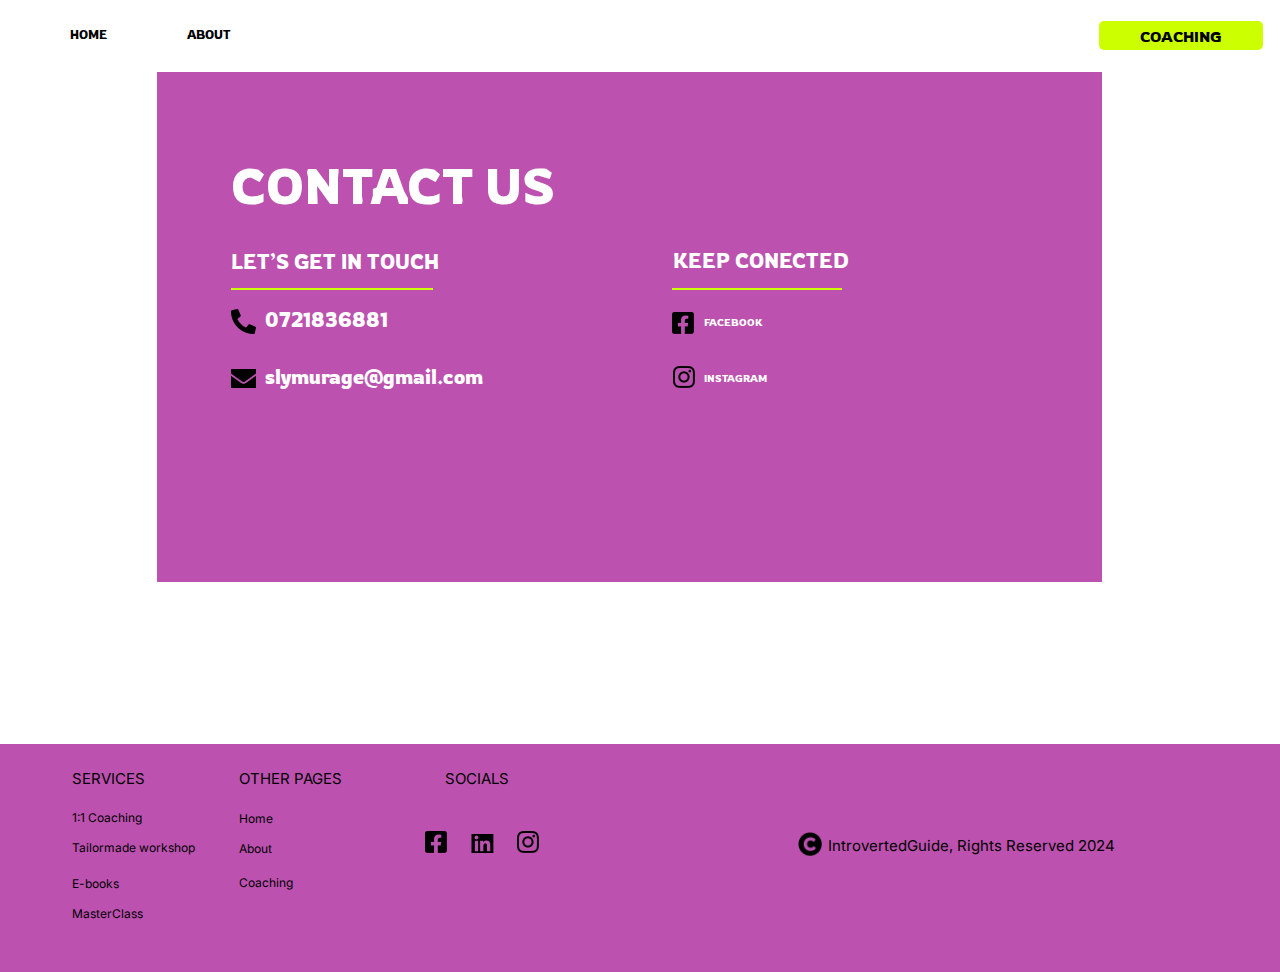
<file: contactmepg.html>
<!DOCTYPE html>
<html lang="en">
<head>
    <meta charset="UTF-8">
    <meta name="viewport" content="width=device-width, initial-scale=1.0">
    <link rel="stylesheet" href="style.css">
    <link rel="preconnect" href="https://fonts.googleapis.com">
    <link rel="preconnect" href="https://fonts.gstatic.com" crossorigin>
    <link href="https://fonts.googleapis.com/css2?family=Rowdies:wght@300;400;700&display=swap" rel="stylesheet">
    <link rel="preconnect" href="https://fonts.googleapis.com">
    <link rel="preconnect" href="https://fonts.gstatic.com" crossorigin>
    <link href="https://fonts.googleapis.com/css2?family=Inter:ital,opsz,wght@0,14..32,100..900;1,14..32,100..900&display=swap" rel="stylesheet">
    <title>Introverted Guide | Contact Me Page</title>
</head><!-- Google tag (gtag.js) -->
<script async src="https://www.googletagmanager.com/gtag/js?id=G-V232KY1FLR"></script>
<script>
  window.dataLayer = window.dataLayer || [];
  function gtag(){dataLayer.push(arguments);}
  gtag('js', new Date());

  gtag('config', 'G-V232KY1FLR');
</script>
<link rel=" icon" href="https://media-hosting.imagekit.io//d2d18df79dda4b6f/Free Simple Modern Circle Design Studio Logo.png?Expires=1734709147&Key-Pair-Id=K2ZIVPTIP2VGHC&Signature=CknXgTD9lBEri4iUJnpXempyZQf1XY4IrjFlEWC5LcADGsj2Eph~4SVVRHG0BG3Zv1qpjadfz4vibuH6WYObNVtMdFiGG2Zurgn08LuE~32y5Il-4EcVRWeB~Id5DAsMxVXTOG3aTYpvYzkhJWH8l~A5LL0AvaWqdF~V9VMdHSH~U7PC-u9OUt4gaXM7JgdYtYYy7Zg2Sxr4yY~KH-VJ~-uQNw63vILOWGBiaWY8IGZFWvkJ3C4sjozT4745qsUUXySOPbT~UsHbSGw8cSILkXyXFNTbSlCZ6GtlUT27SzBH9Y~tfMwUMMbcLBeMZAaVhl-9lBBgJXf4USbphEnuLA__" type="image/x-icon">

<body>
    <div class="Contacepg" style="width: 1300px; height: 949px; position: relative; background: white">
        <div class="Nav" style="width: 1242px; height: 29px; left: 13px; top: 13px; position: absolute">
          <div class="MainLinks" style="width: 256.16px; height: 23px; left: 0px; top: 6px; position: absolute">
<a href="index.html">            <div class="Home" style="width: 135.86px; height: 23px; left: 0px; top: 0px; position: absolute; text-align: center; color: black; font-size: 12px; font-family: Rowdies; font-weight: 400; word-wrap: break-word">HOME</div>
</a>
<a href="aboutme.html">            <div class="About" style="width: 135.86px; height: 23px; left: 120.30px; top: 0px; position: absolute; text-align: center; color: black; font-size: 12px; font-family: Rowdies; font-weight: 400; word-wrap: break-word">ABOUT</div>
</a>
</div>
          <div class="CoachingLink" style="width: 164.06px; height: 29px; left: 1077.94px; top: 0px; position: absolute">
            <div class="Rectangle1" style="width: 164.06px; height: 29px; left: 0px; top: 0px; position: absolute; background: #CCFF00; border-radius: 5px"></div>
<a href="coach.html">            <div class="Coaching" style="width: 135.86px; height: 23px; left: 14.48px; top: 6px; position: absolute; text-align: center; color: black; font-size: 15px; font-family: Rowdies; font-weight: 400; word-wrap: break-word">COACHING</div>
</a>
          </div>
        </div>
        <div class="Foot" style="width: 1300px; height: 228px; left: 0px; top: 721px; position: absolute">
          <div class="Imgae2Placeholdercnt we" style="width: 1300px; height: 228px; left: 0px; top: 0px; position: absolute; background: #BC51AF"></div>
          <div class="Footer" style="width: 1172px; height: 148px; left: 64px; top: 40px; position: absolute">
<a href="coach.html">            <div class="Masterclass" style="width: 125px; height: 11px; left: 0px; top: 137px; position: absolute; color: black; font-size: 12px; font-family: Inter; font-weight: 400; word-wrap: break-word">MasterClass<br/></div>
</a>
<a href="coach.html">            <div class="1Coaching" style="width: 88px; height: 11px; left: 0px; top: 41px; position: absolute; color: black; font-size: 12px; font-family: Inter; font-weight: 400; word-wrap: break-word">1:1 Coaching</div>
</a>
<a href="coach.html"><div class="TailormadeWorkshop" style="width: 125px; height: 11px; left: 0px; top: 71px; position: absolute; color: black; font-size: 12px; font-family: Inter; font-weight: 400; word-wrap: break-word">Tailormade workshop</div>
</a>
<a href="ebookpg.html"><div class="EBooks" style="width: 125px; height: 11px; left: 0px; top: 107px; position: absolute; color: black; font-size: 12px; font-family: Inter; font-weight: 400; word-wrap: break-word">E-books</div>
</a>
<div class="Socials" style="width: 91px; height: 26px; left: 373px; top: 0px; position: absolute; color: black; font-size: 15px; font-family: Inter; font-weight: 400; word-wrap: break-word">SOCIALS<br/></div>
            <div class="Services" style="width: 159px; height: 41px; left: 0px; top: 0px; position: absolute; color: black; font-size: 15px; font-family: Inter; font-weight: 400; word-wrap: break-word">SERVICES</div>
            <div class="OtherPages" style="width: 159px; height: 41px; left: 167px; top: 0px; position: absolute; color: black; font-size: 15px; font-family: Inter; font-weight: 400; word-wrap: break-word">OTHER PAGES</div>
<a href="index.html">            <div class="Home" style="width: 50px; height: 11px; left: 167px; top: 42px; position: absolute; color: black; font-size: 12px; font-family: Inter; font-weight: 400; word-wrap: break-word">Home</div>
</a>
<a href="aboutme.html">            <div class="About" style="width: 50px; height: 11px; left: 167px; top: 72px; position: absolute; color: black; font-size: 12px; font-family: Inter; font-weight: 400; word-wrap: break-word">About</div>
</a>
<a href="coach.html"><div class="Coaching" style="width: 63px; height: 11px; left: 167px; top: 106px; position: absolute; color: black; font-size: 12px; font-family: Inter; font-weight: 400; word-wrap: break-word">Coaching</div>
</a>
<div class="Favs" style="width: 113.89px; height: 21.88px; left: 353px; top: 62px; position: absolute">
  <div class="Vector" style="width: 21.89px; height: 21.88px; left: 92px; top: 0px; position: absolute; "><a href="https://www.instagram.com/yourintrovertedguide/p/DCXBx_5K1z1/"><img src="gtgt.png" alt="" width="21.89" height="21.88"></div></a>
              <div class="Vector" style="width: 25px; height: 18.75px; left: 45px; top: 3px; position: absolute; "><a href="https://www.linkedin.com/in/sylvia-ohaga-murage-88a2742a/"><img src="Linkedin.png" alt="" width="25px" height="18.74px"></div></a>
              <div class="Vector" style="width: 21.88px; height: 21.88px; left: 0px; top: 0px; position: absolute; "><a href="https://www.facebook.com/SylviaOhagaM"><img src="hrttrh.png" alt="" width="21.88px" height="21.88px"></div></a>
            </div>
            <div class="Group1 copyright" style="width: 446px; height: 37px; left: 726px; top: 63px; position: absolute">
              <div class="Vector" style="width: 24.22px; height: 24.22px; left: 0px; top: 0px; position: absolute;"><img src="popoo.png" alt="" width="24.22px" height="24.22px"></div>
              <div class="IntrovertedguideRightsReserved2024" style="width: 416px; height: 33px; left: 30px; top: 4px; position: absolute; color: black; font-size: 15px; font-family: Inter; font-weight: 400; word-wrap: break-word">IntrovertedGuide, Rights Reserved 2024</div>
            </div>
          </div>
        </div>
        <div class="contctus">
          
        <div class="Rectangle7" style=" left: 149px; top: 64px; position: absolute; background: #BC51AF"></div>
<a href="https://www.instagram.com/yourintrovertedguide/p/DCXBx_5K1z1/">        <div class="Vector Instagrams" style="width: 21.89px; height: 21.88px; left: 665px; top: 358px; position: absolute; "><img src="gtgt.png" alt="" width="21.89px" height="21.88px"></div>
</a>
        <div class="Vector Facebooks" style="width: 21.88px; height: 21.88px; left: 664px; top: 304px; position: absolute; "><a href="https://www.facebook.com/SylviaOhagaM"><img src="hrttrh.png" alt="" width="21.88px" height="21.88px"></div></a>
        <div class="Sayhi" style="width: 177px; height: 40px; left: 664px; top: 240px; position: absolute">
          <div class="KeepConected" style="width: 176px; height: 24px; left: 1px; top: 0px; position: absolute; color: white; font-size: 20px; font-family: Rowdies; font-weight: 400; word-wrap: break-word">KEEP CONECTED</div>
          <div class="Line1" style="width: 168.19px; height: 0px; left: 0px; top: 40px; position: absolute; border: 1px #CCFF00 solid"></div>
        </div>
        <div class="Instagramss" style="width: 70px; height: 10px; left: 696px; top: 364px; position: absolute; color: white; font-size: 10px; font-family: Rowdies; font-weight: 400; word-wrap: break-word">INSTAGRAM</div>
        <div class="Facebookss" style="width: 70px; height: 10px; left: 696px; top: 308px; position: absolute; color: white; font-size: 10px; font-family: Rowdies; font-weight: 400; word-wrap: break-word">FACEBOOK</div>
        <div class="GetInTouch" style="width: 339px; height: 234px; left: 223px; top: 146px; position: absolute">
          <div class="ContactUs" style="width: 339px; height: 62px; left: 0px; top: 0px; position: absolute; color: white; font-size: 50px; font-family: Rowdies; font-weight: 400; word-wrap: break-word">CONTACT US</div>
          <div class="Vector" style="width: 25px; height: 18.75px; left: 0px; top: 215px; position: absolute; "><a href="https://mail.google.com/mail/u/0/?tab=rm&ogbl#inbox?compose=CllgCJvrcdmfVvJNqrxLmpvzsmnlsvqSnPQCFTjxMVfmrvrhmVCMhKZkVMnrtFHmvpdcwcwnVdq" target="_blank"><img src="ikiki.png" alt="" width="25px" height="18.75px"></div></a>
          <div class="Saybi" style="width: 209px; height: 39px; left: 0px; top: 95px; position: absolute">
            <div class="LetSGetInTouch" style="width: 209px; height: 24px; left: 0px; top: 0px; position: absolute; color: white; font-size: 20px; font-family: Rowdies; font-weight: 400; word-wrap: break-word">LET’S GET IN TOUCH</div>
            <div class="Line1" style="width: 200px; height: 0px; left: 0px; top: 39px; position: absolute; border: 1px #CCFF00 solid"></div>
          </div>
          <div class="SlymurageGmailCom" style="width: 264px; height: 24px; left: 34px; top: 210px; position: absolute; color: white; font-size: 20px; font-family: Rowdies; font-weight: 400; word-wrap: break-word">slymurage@gmail.com</div>
          <div style="width: 131px; height: 32px; left: 34px; top: 153px; position: absolute; color: white; font-size: 20px; font-family: Rowdies; font-weight: 400; word-wrap: break-word">0721836881</div>
          <div class="Vector" style="width: 25px; height: 25px; left: 0px; top: 155px; position: absolute; "><img src="bnbn.png" alt="" width="25px" height="25px"></div>
        </div>
        </div>
      </div>
    
</body>
</html>
</file>
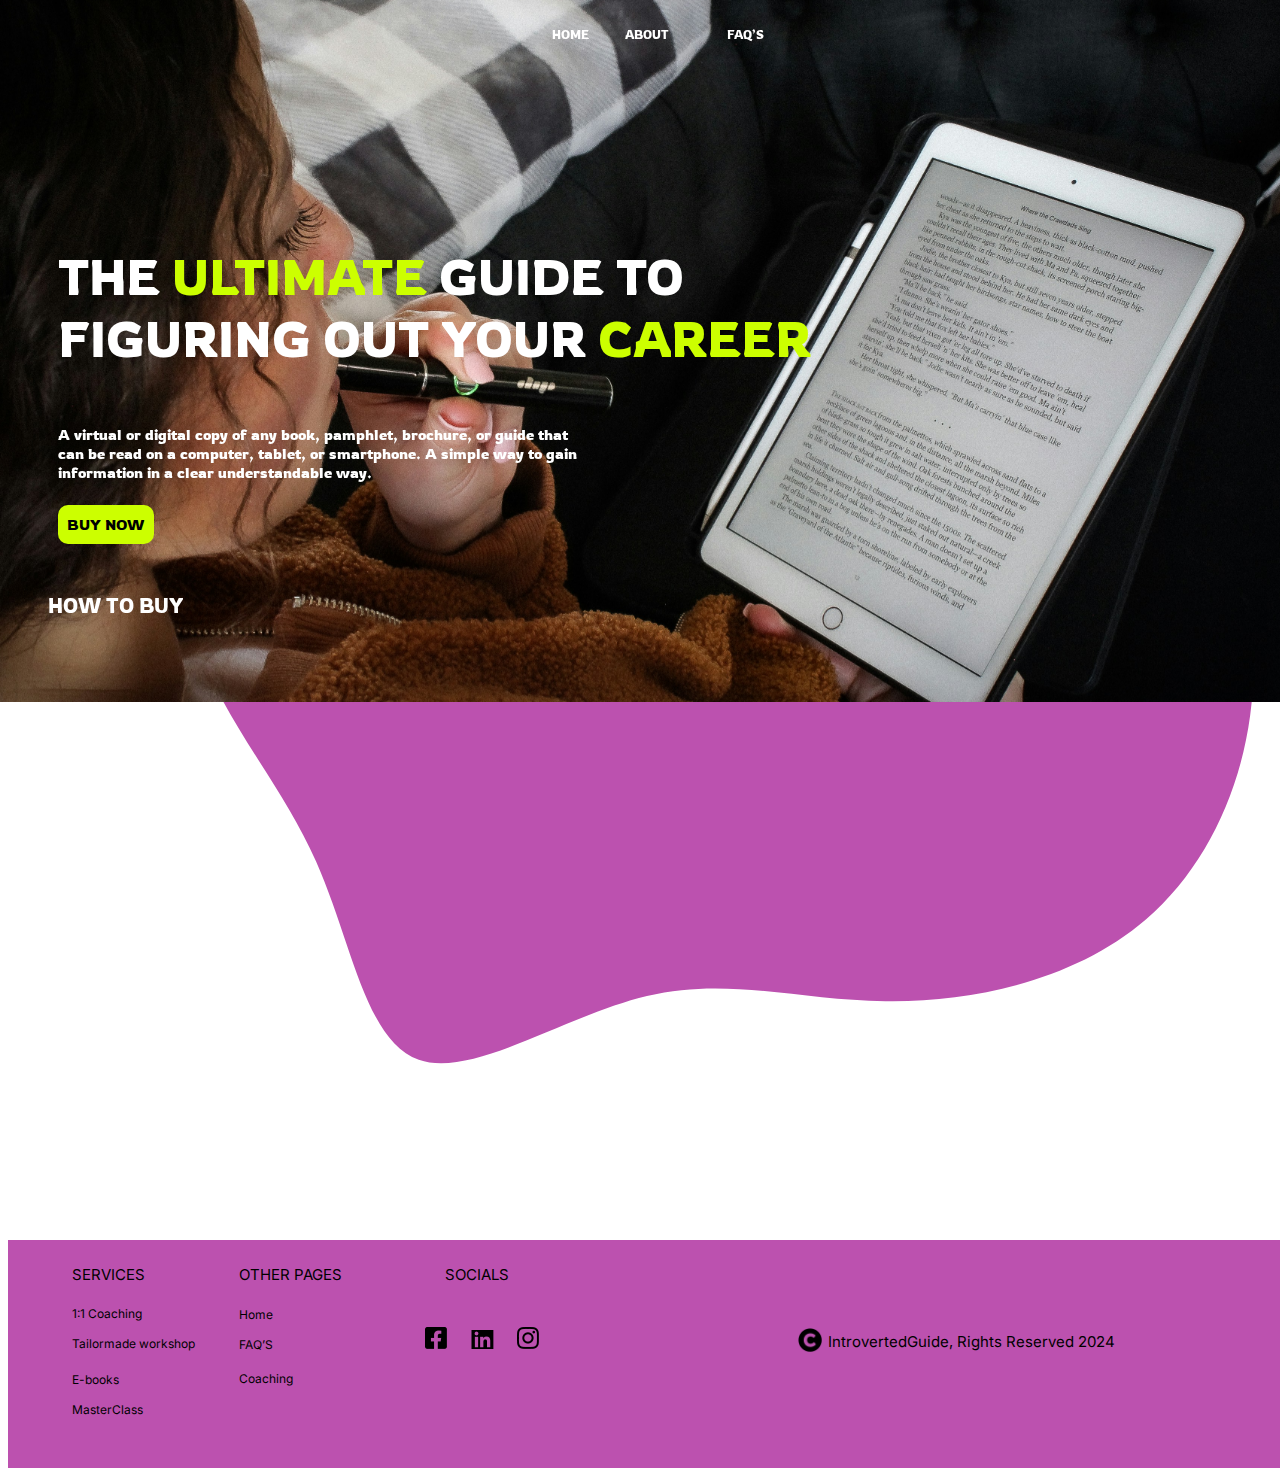
<file: ebookpg.html>
<!DOCTYPE html>
<html lang="en">
<head>
    <meta charset="UTF-8">
    <meta name="viewport" content="width=device-width, initial-scale=1.0">
    <link rel="stylesheet" href="style.css">
    <link rel="preconnect" href="https://fonts.googleapis.com">
    <link rel="preconnect" href="https://fonts.gstatic.com" crossorigin>
    <link href="https://fonts.googleapis.com/css2?family=Rowdies:wght@300;400;700&display=swap" rel="stylesheet">
    <link rel="preconnect" href="https://fonts.googleapis.com">
    <link rel="preconnect" href="https://fonts.gstatic.com" crossorigin>
    <link href="https://fonts.googleapis.com/css2?family=Inter:ital,opsz,wght@0,14..32,100..900;1,14..32,100..900&display=swap" rel="stylesheet">
    <link rel="stylesheet" href="https://cdnjs.cloudflare.com/ajax/libs/font-awesome/6.6.0/css/all.min.css" integrity="sha512-Kc323vGBEqzTmouAECnVceyQqyqdsSiqLQISBL29aUW4U/M7pSPA/gEUZQqv1cwx4OnYxTxve5UMg5GT6L4JJg==" crossorigin="anonymous" referrerpolicy="no-referrer" />
    <title>Introverted Guide | E-book Page</title>
</head><!-- Google tag (gtag.js) -->
<script async src="https://www.googletagmanager.com/gtag/js?id=G-V232KY1FLR"></script>
<script>
  window.dataLayer = window.dataLayer || [];
  function gtag(){dataLayer.push(arguments);}
  gtag('js', new Date());

  gtag('config', 'G-V232KY1FLR');
</script>
<link rel=" icon" href="https://media-hosting.imagekit.io//d2d18df79dda4b6f/Free Simple Modern Circle Design Studio Logo.png?Expires=1734709147&Key-Pair-Id=K2ZIVPTIP2VGHC&Signature=CknXgTD9lBEri4iUJnpXempyZQf1XY4IrjFlEWC5LcADGsj2Eph~4SVVRHG0BG3Zv1qpjadfz4vibuH6WYObNVtMdFiGG2Zurgn08LuE~32y5Il-4EcVRWeB~Id5DAsMxVXTOG3aTYpvYzkhJWH8l~A5LL0AvaWqdF~V9VMdHSH~U7PC-u9OUt4gaXM7JgdYtYYy7Zg2Sxr4yY~KH-VJ~-uQNw63vILOWGBiaWY8IGZFWvkJ3C4sjozT4745qsUUXySOPbT~UsHbSGw8cSILkXyXFNTbSlCZ6GtlUT27SzBH9Y~tfMwUMMbcLBeMZAaVhl-9lBBgJXf4USbphEnuLA__" type="image/x-icon">

<body>
   <script src="ebook.js"></script>
    
    
    <div class="Ebookpg" style="width: 1300px; height: 945px; position:  relative; background: white">
        <div class="AboutMeebuk" style="  width: 1300px; height: 717px; left: 0px; top: 0px; position: absolute">
          <svg viewBox="0 0 200 200" xmlns="http://www.w3.org/2000/svg" class="blober"> <path fill="#BC51AF" d="M31.8,-54.7C44.9,-47.5,61.7,-46.4,73.4,-38.3C85,-30.2,91.4,-15.1,91.6,0.1C91.9,15.4,86,30.8,75.1,40.2C64.2,49.6,48.4,53,35,52.8C21.7,52.7,10.8,49,-1.7,52C-14.3,55,-28.6,64.7,-36.8,61.8C-45,59,-47.1,43.7,-52.6,31.3C-58.1,19,-67,9.5,-70.9,-2.3C-74.8,-14,-73.8,-28,-66.4,-37C-59,-46.1,-45.1,-50.1,-33,-57.8C-20.8,-65.5,-10.4,-76.9,-0.5,-76C9.4,-75.1,18.7,-61.8,31.8,-54.7Z" transform="translate(100 100)" />
          </svg> <img class="DipDevicesFzrkgdfoy4Unsplash1 oop" style="width: 1300px; height: 717px; left: 0px; top: 0px; position: fixed; object-fit: cover;" src="dip-devices-FZrKGdfoY-4-unsplash.jpg" />
          <div class="TheUltimateGuideToFiguringOutYourCareer" style="width: 781px; height: 133.24px; left: 50px; top: 237.12px; position: absolute"><span class="kyy" style="color: white; font-size: 50px; font-family: Rowdies; font-weight: 400; word-wrap: break-word">THE </span><span  c style="color: #CCFF00; font-size: 50px; font-family: Rowdies; font-weight: 400; word-wrap: break-word">ULTIMATE</span><span style="color: white; font-size: 50px; font-family: Rowdies; font-weight: 400; word-wrap: break-word"> GUIDE TO FIGURING OUT YOUR </span><span class="mk" style="color: #CCFF00; font-size: 50px; font-family: Rowdies; font-weight: 400; word-wrap: break-word">CAREER</span></div>
          <div class="TextInEbok" style="width: 531px; height: 264.35px; left: 40px; top: 416.65px; position: absolute">
            <div class="AVirtualOrDigitalCopyOfAnyBookPamphletBrochureOrGuideThatCanBeReadOnAComputerTabletOrSmartphoneASimpleWayToGainInformationInAClearUnderstandableWay ky" style="width: 521px; height: 60.97px; left: 10px; top: 0px; position: absolute; color: white; font-size: 15px; font-family: Rowdies; font-weight: 400;">A virtual or digital copy of any book, pamphlet, brochure, or guide that can be read on a computer, tablet, or smartphone. A simple way to gain information in a clear understandable way.</div>
            <div class="ThePdfIsPasswordProtectedOnceYourPaymentHasBeenConfirmedYouWillReceiveALinkToThePdfWithThePasswordVIAEmail" style=" opacity: 0; width: 279px; height: 61px; left: 0px; top: 203.35px; position: absolute;  font-size: 15px; font-family: Rowdies; font-weight: 400;">The pdf is password protected. Once your payment has been confirmed, you will receive a link to the pdf with the password v.i.a email </div>
          </div>
        </div>
        <div class="MainLinkse" style="width: 260.86px; height: 23px; left: 520px; top: 19px; position: absolute; align-items: center; justify-content: center;">
<a href="index.html">          <div class="Home b" style="width: 85.86px; height: 23px; left: 0px; top: 0px; position: absolute; text-align: center;font-size: 12px; font-family: Rowdies; font-weight: 400; word-wrap: break-word">HOME</div>
</a>
<a href="aboutme.html">          <div class="About b"  style="width: 85.86px; height: 23px; left: 76.03px; top: 0px; position: absolute; text-align: center;  font-size: 12px; font-family: Rowdies; font-weight: 400; word-wrap: break-word">ABOUT</div>
</a>
<a href="faq.html"><div class="Faq b" style="width: 85.86px; height: 23px; left: 175px; top: 0px; position: absolute; text-align: center;; font-size: 12px; font-family: Rowdies; font-weight: 400; word-wrap: break-word">FAQ’S</div>
</a>
</div>
        <div class="Howtobuy" style="width: 159.88px; height: 22px; left: 40px; top: 585px; position: absolute">
         <div class="HowToBuy" style="width: 135px; height: 22px; left: 0px; top: 0px; position: absolute;  font-size: 20px; font-family: Rowdies; font-weight: 400; word-wrap: break-word">HOW TO BUY</div><i class="fa-solid fa-plus" onclick="revealinfo()" style=" margin-left: 150px; margin-top: 3px;"></i>
        </div>
     <a href="calendly.html">
      <div class="CallToActionmini" style="width: 96px; height: 39px; left: 50px; top: 497px; position: absolute">
        <div class="Rectangle2" style="width: 96px; height: 39px; left: 0px; top: 0px; position: absolute; background: #CCFF00; border-radius: 10px"></div>
        <div class="Get" style="width: 85px; height: 18px; left: 9px; top: 10px; position: absolute; color: black; font-size: 15px; font-family: Rowdies; font-weight: 400; word-wrap: break-word">BUY NOW</div>
      </div>
     </a>
        <div class="Foot" style="width: 1300px; height: 228px; left: 0px; top: 1217px;  position: absolute">
          <div class="Imgae2Placeholderebuk we" style="width: 1300px; height: 228px; left: 0px; top: 0px; position: absolute; background: #BC51AF"></div>
          <div class="Footer" style="width: 1172px; height: 148px; left: 64px;    top: 40px; position: absolute">
<a href="coach.html">            <div class="Masterclass" style="width: 125px; height: 11px; left: 0px; top: 137px; position: absolute; color: black; font-size: 12px; font-family: Inter; font-weight: 400; word-wrap: break-word">MasterClass<br/></div>
</a>
<a href="coach.html">            <div class="1Coaching" style="width: 88px; height: 11px; left: 0px; top: 41px; position: absolute; color: black; font-size: 12px; font-family: Inter; font-weight: 400; word-wrap: break-word">1:1 Coaching</div>
</a>
<a href="coach.html"><div class="TailormadeWorkshop" style="width: 125px; height: 11px; left: 0px; top: 71px; position: absolute; color: black; font-size: 12px; font-family: Inter; font-weight: 400; word-wrap: break-word">Tailormade workshop</div>
</a>
<a href="coach.html">            <div class="EBooks" style="width: 125px; height: 11px; left: 0px; top: 107px; position: absolute; color: black; font-size: 12px; font-family: Inter; font-weight: 400; word-wrap: break-word">E-books</div>
</a>
<div class="Socials" style="width: 91px; height: 26px; left: 373px; top: 0px; position: absolute; color: black; font-size: 15px; font-family: Inter; font-weight: 400; word-wrap: break-word">SOCIALS<br/></div>
            <div class="Services" style="width: 159px; height: 41px; left: 0px; top: 0px; position: absolute; color: black; font-size: 15px; font-family: Inter; font-weight: 400; word-wrap: break-word">SERVICES</div>
            <div class="OtherPages" style="width: 159px; height: 41px; left: 167px; top: 0px; position: absolute; color: black; font-size: 15px; font-family: Inter; font-weight: 400; word-wrap: break-word">OTHER PAGES</div>
<a href="index.html">            <div class="Home" style="width: 50px; height: 11px; left: 167px; top: 42px; position: absolute; color: black; font-size: 12px; font-family: Inter; font-weight: 400; word-wrap: break-word">Home</div>
</a>
<a href="faq.html">            <div class="FaqS" style="width: 50px; height: 11px; left: 167px; top: 72px; position: absolute; color: black; font-size: 12px; font-family: Inter; font-weight: 400; word-wrap: break-word">FAQ’S</div>
</a>
<a href="coach.html"><div class="Coaching" style="width: 63px; height: 11px; left: 167px; top: 106px; position: absolute; color: black; font-size: 12px; font-family: Inter; font-weight: 400; word-wrap: break-word">Coaching</div>
</a>
<div class="Favs" style="width: 113.89px; height: 21.88px; left: 353px; top: 62px; position: absolute">
  <div class="Vector" style="width: 21.89px; height: 21.88px; left: 92px; top: 0px; position: absolute; "><a href="https://www.instagram.com/yourintrovertedguide/p/DCXBx_5K1z1/"><img src="gtgt.png" alt="" width="21.89" height="21.88"></div></a>
              <div class="Vector" style="width: 25px; height: 18.75px; left: 45px; top: 3px; position: absolute; "><a href="https://www.linkedin.com/in/sylvia-ohaga-murage-88a2742a/"><img src="Linkedin.png" alt="" width="25px" height="18.75px"></div></a>
              <div class="Vector" style="width: 21.88px; height: 21.88px; left: 0px; top: 0px; position: absolute; "><a href="https://www.facebook.com/SylviaOhagaM"><img src="hrttrh.png" alt="" width="21.88px" height="21.88px"></div></a>
            </div>
            <div class="Group1 copyright" style="width: 446px; height: 37px; left: 726px; top: 63px; position: absolute">
              <div class="Vector" style="width: 24.22px; height: 24.22px; left: 0px; top: 0px; position: absolute; "><img src="popoo.png" alt="" width="24.22px" height="24.22px"></div>
              <div class="IntrovertedguideRightsReserved2024" style="width: 416px; height: 33px; left: 30px; top: 4px; position: absolute; color: black; font-size: 15px; font-family: Inter; font-weight: 400; word-wrap: break-word">IntrovertedGuide, Rights Reserved 2024</div>
            </div>
          </div>
        </div>
      </div>
</body>
</html>
</file>
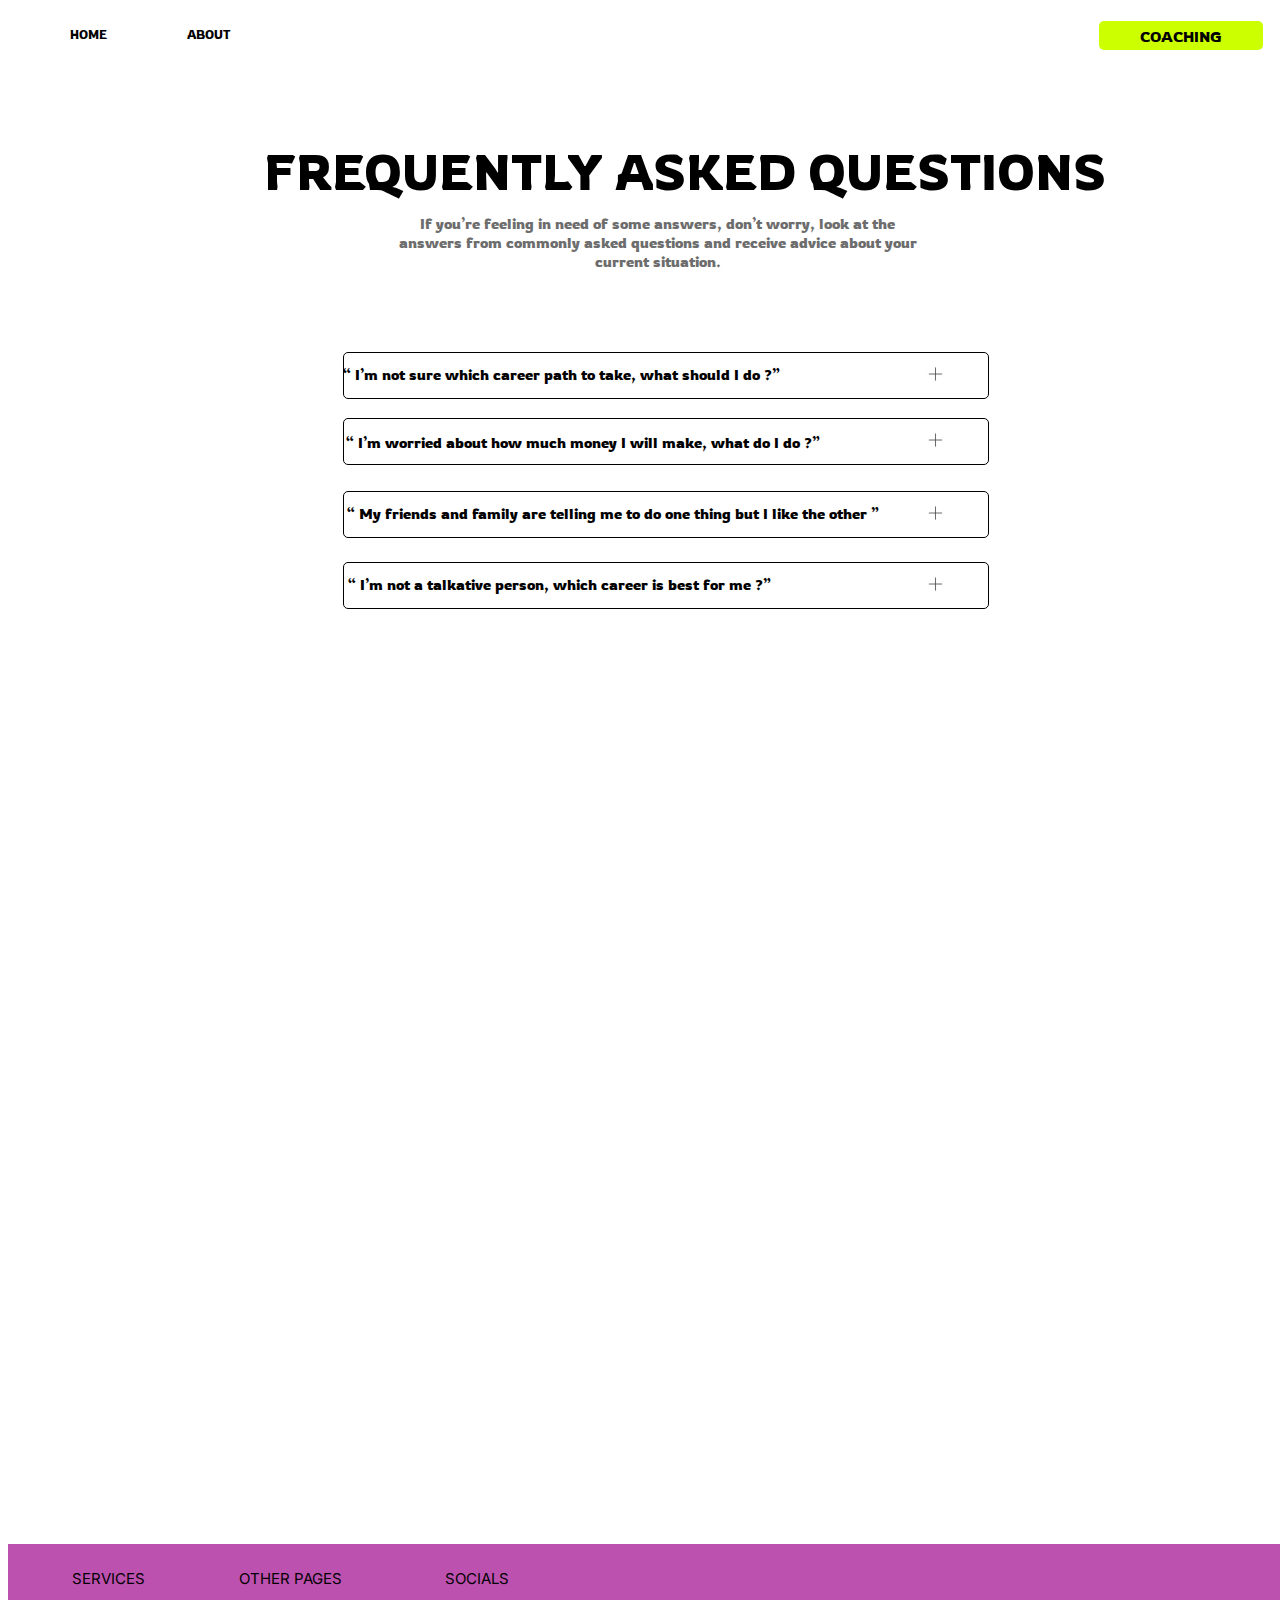
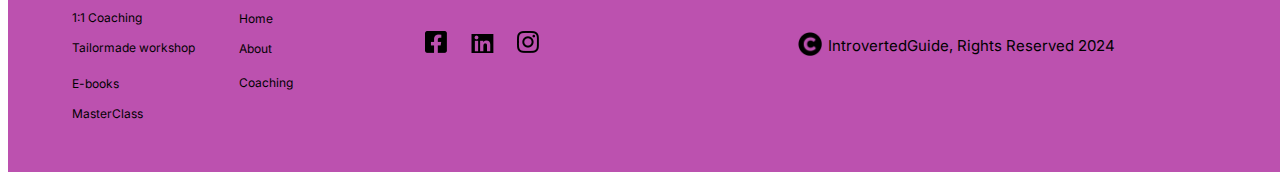
<file: faq.html>
<!DOCTYPE html>
<html lang="en">
<head>
    <meta charset="UTF-8">
    <meta name="viewport" content="width=device-width, initial-scale=1.0">
    <link rel="stylesheet" href="style.css">
    <link rel="preconnect" href="https://fonts.googleapis.com">
    <link rel="preconnect" href="https://fonts.gstatic.com" crossorigin>
    <link href="https://fonts.googleapis.com/css2?family=Rowdies:wght@300;400;700&display=swap" rel="stylesheet">
    <link rel="preconnect" href="https://fonts.googleapis.com">
    <link rel="preconnect" href="https://fonts.gstatic.com" crossorigin>
    <link href="https://fonts.googleapis.com/css2?family=Inter:ital,opsz,wght@0,14..32,100..900;1,14..32,100..900&display=swap" rel="stylesheet">
    <title>Introverted Guide | FAQ Page</title>
</head><!-- Google tag (gtag.js) -->
<script async src="https://www.googletagmanager.com/gtag/js?id=G-V232KY1FLR"></script>
<script>
  window.dataLayer = window.dataLayer || [];
  function gtag(){dataLayer.push(arguments);}
  gtag('js', new Date());

  gtag('config', 'G-V232KY1FLR');
</script>
<link rel=" icon" href="https://media-hosting.imagekit.io//d2d18df79dda4b6f/Free Simple Modern Circle Design Studio Logo.png?Expires=1734709147&Key-Pair-Id=K2ZIVPTIP2VGHC&Signature=CknXgTD9lBEri4iUJnpXempyZQf1XY4IrjFlEWC5LcADGsj2Eph~4SVVRHG0BG3Zv1qpjadfz4vibuH6WYObNVtMdFiGG2Zurgn08LuE~32y5Il-4EcVRWeB~Id5DAsMxVXTOG3aTYpvYzkhJWH8l~A5LL0AvaWqdF~V9VMdHSH~U7PC-u9OUt4gaXM7JgdYtYYy7Zg2Sxr4yY~KH-VJ~-uQNw63vILOWGBiaWY8IGZFWvkJ3C4sjozT4745qsUUXySOPbT~UsHbSGw8cSILkXyXFNTbSlCZ6GtlUT27SzBH9Y~tfMwUMMbcLBeMZAaVhl-9lBBgJXf4USbphEnuLA__" type="image/x-icon">

<body style=" min-height: 100vh;">

  <script src="faq.js" ></script>

    <div class="FaqPg" style="width: 1300px; height: 949px; position: relative; background: white">
        <div class="Faqs" style="width: 644px; height: 255px; left: 335px; top: 344px; position: absolute">
       
          <div class="Q5" style="width: 644px; height: 117px; left: 0px; top: 66px; position: absolute">
           


          </div>
          <div class="Q2" style="width: 644px; height: 450px; left: 0px; top: 0px; position: absolute;">
            <div class="Rectangle3" style="width: 644px; height: 45px; left: 0px; top: 0px; position: absolute; background: white; border-radius: 5px; border: 1px black solid"></div>
            <div class="IMNotSureWhichCareerPathToTakeWhatShouldIDo" style="width: 446px; height: 27px; left: 0px; top: 13px; position: absolute; text-align: center; color: black; font-size: 15px; font-family: Rowdies; font-weight: 400; word-wrap: break-word"><h1>“ I’m not sure which career path to take, what should I do ?”</h1></div>
            <img class="Feature2" onclick="revealQ1()" style=" cursor: pointer; width: 37px; height: 40px; left: 574px; top: 2px; position: absolute" src="plus.jpg" />

          </div>
         
          <div class="Q1txt">Start by evaluating your interests, strengths, and values. Consider what activities you enjoy, what skills you excel at, and what matters most to you in a job (e.g., work-life balance, helping others, financial stability).</div>
          
          
          <div class="Q3" style="width: 644px; height: 45px; left: 0px; top: 139px; position: absolute ">
            <div class="Rectangle3"  style=" cursor: pointer;width: 644px; height: 45px; left: 0px; top: 0px; position: absolute; background: white; border-radius: 5px; border: 1px black solid"></div>
            <div class="MyFriendsAndFamilyAreTellingMeToDoOneThingButILikeTheOther" style="width: 540px; height: 27px; left: 0px; top: 13px; position: absolute; text-align: center; color: black; font-size: 15px; font-family: Rowdies; font-weight: 400; word-wrap: break-word">“  My friends and family are telling me to do one thing but I like the other ” </div>
            <img class="Feature2"  onclick="revealQ3()"   style=" cursor: pointer; width: 37px; height: 40px; left: 574px; top: 2px; position: absolute" src="plus.jpg" />
          </div><div class="Q3txt">Invest in acquiring skills that are in high demand. This can make you more competitive and potentially increase your earning potential. Consider certifications, online courses, or workshops.</div>


          <div class="Q4" style="width: 644px; height: 45px; left: 0px; top: 210px; position: absolute">
            <div class="Rectangle3" style="width: 644px; height: 45px; left: 0px; top: 0px; position: absolute; background: white; border-radius: 5px; border: 1px black solid"></div>
            <div class="IMNotATalkativePersonWhichCareerIsBestForMe" style="width: 432px; height: 27px; left: 0px; top: 13px; position: absolute; text-align: center; color: black; font-size: 15px; font-family: Rowdies; font-weight: 400; word-wrap: break-word">“ I’m not a talkative person, which career is best for me ?” </div>
            <img class="Feature2" onclick="revealQ4()"  style=" cursor: pointer;  width: 37px; height: 40px; left: 574px; top: 2px; position: absolute" src="plus.jpg" />
          </div><div class="Q3txt">Talk to professionals in both fields. Their insights can provide a clearer picture of what to expect and help you make a more informed choice.</div>





          <div class="Q1txt"> Careers in graphic design, writing, illustration, or video editing allow you to express yourself through your work rather than through verbal communication.</div>
          <div class="Q0" style="width: 644px; height: 45px; left: 0px; top: 66px; position: absolute">
            <div class="Rectangle4" style="width: 644px; height: 45px; left: 0px; top: 0px; position: absolute; background: white; border-radius: 5px; border: 1px black solid"></div>
            <div class="IMWorriedAboutHowMuchMoneyIWillMakeWhatDoIDo" style="width: 479px; height: 27px; left: 0px; top: 15px; position: absolute; text-align: center; color: black; font-size: 15px; font-family: Rowdies; font-weight: 400; word-wrap: break-word">“ I’m worried about how much money I will make, what do I do ?”</div>
            <img class="Feature2" onclick="revealQ2()" style=" cursor: pointer; width: 37px; height: 40px; left: 574px; top: 2px; position: absolute" src="plus.jpg" />
          </div>

        </div>

        <div class="HeroTextfaq" style="width: 856px; height: 149px; left: 249px; top: 132px; position: absolute">
          <div class="IfYouReFeelingInNeedOfSomeAnswersDonTWorryLookAtTheAnswersFromCommonlyAskedQuestionsAndReceiveAdviceAboutYourCurrentSituation herofaq" style="width: 523px; height: 50px; left: 139px; top: 74px; position: absolute; text-align: center; color: #6D6D6D; font-size: 15px; font-family: Rowdies; font-weight: 400; word-wrap: break-word">If you’re feeling in need of some answers, don’t worry, look at the answers from commonly asked questions and receive advice about your current situation. </div>
          <div class="FrequentlyAskedQuestions" style="display: flex;  justify-content: center; width: 856px; height: 149px; left: 0px; top: 0px; position: absolute; text-align: center; color: black; font-size: 50px; font-family: Rowdies; font-weight: 400; word-wrap: break-word">FREQUENTLY ASKED QUESTIONS </div>
        </div>
        <div class="Nav" style="width: 1242px; height: 29px; left: 13px; top: 13px; position: absolute">
          <div class="MainLinks" style="width: 256.16px; height: 23px; left: 0px; top: 6px; position: absolute">
<a href="index.html">            <div class="Home" style="width: 135.86px; height: 23px; left: 0px; top: 0px; position: absolute; text-align: center; color: black; font-size: 12px; font-family: Rowdies; font-weight: 400; word-wrap: break-word">HOME</div>
</a>
<a href="aboutme.html">            <div class="About" style="width: 135.86px; height: 23px; left: 120.30px; top: 0px; position: absolute; text-align: center; color: black; font-size: 12px; font-family: Rowdies; font-weight: 400; word-wrap: break-word">ABOUT</div>
</a>
</div>
          <div class="CoachingLink CoachingLinkfaq" style="width: 164.06px; height: 29px; left: 1077.94px; top: 0px; position: absolute">
            <div class="Rectangle1" style="width: 164.06px; height: 29px; left: 0px; top: 0px; position: absolute; background: #CCFF00; border-radius: 5px"></div>
<a href="coach.html">            <div class="Coaching" style="width: 135.86px; height: 23px; left: 14.48px; top: 6px; position: absolute; text-align: center; color: black; font-size: 15px; font-family: Rowdies; font-weight: 400; word-wrap: break-word">COACHING</div>
</a>
          </div>
        </div>
        <div class="Foot" style="width: 1300px; height: 228px; left: 0px; top: 221px; margin-top: 100%;  position: absolute">
          <div class="Imgae2Placeholderfaq we" style="width: 1300px; height: 228px; left: 0px; top: 0px; position: absolute; background: #BC51AF"></div>
          <div class="Footerfaq" style="width: 1172px; height: 148px; left: 64px; top: 40px; position: absolute">
<a href="coach.html">            <div class="Masterclass" style="width: 125px; height: 11px; left: 0px; top: 137px; position: absolute; color: black; font-size: 12px; font-family: Inter; font-weight: 400; word-wrap: break-word">MasterClass<br/></div>
</a>
<a href="coach.html">            <div class="1Coaching" style="width: 88px; height: 11px; left: 0px; top: 41px; position: absolute; color: black; font-size: 12px; font-family: Inter; font-weight: 400; word-wrap: break-word">1:1 Coaching</div>
</a>
<a href="coach.html"><div class="TailormadeWorkshop" style="width: 125px; height: 11px; left: 0px; top: 71px; position: absolute; color: black; font-size: 12px; font-family: Inter; font-weight: 400; word-wrap: break-word">Tailormade workshop</div>
</a>
<a href="ebookpg.html"><div class="EBooks" style="width: 125px; height: 11px; left: 0px; top: 107px; position: absolute; color: black; font-size: 12px; font-family: Inter; font-weight: 400; word-wrap: break-word">E-books</div>
</a>
<div class="Socials" style="width: 91px; height: 26px; left: 373px; top: 0px; position: absolute; color: black; font-size: 15px; font-family: Inter; font-weight: 400; word-wrap: break-word">SOCIALS<br/></div>
            <div class="Services" style="width: 159px; height: 41px; left: 0px; top: 0px; position: absolute; color: black; font-size: 15px; font-family: Inter; font-weight: 400; word-wrap: break-word">SERVICES</div>
            <div class="OtherPages" style="width: 159px; height: 41px; left: 167px; top: 0px; position: absolute; color: black; font-size: 15px; font-family: Inter; font-weight: 400; word-wrap: break-word">OTHER PAGES</div>
<a href="index.html">            <div class="Home" style="width: 50px; height: 11px; left: 167px; top: 42px; position: absolute; color: black; font-size: 12px; font-family: Inter; font-weight: 400; word-wrap: break-word">Home</div>
</a>
<a href="aboutme.html">            <div class="About" style="width: 50px; height: 11px; left: 167px; top: 72px; position: absolute; color: black; font-size: 12px; font-family: Inter; font-weight: 400; word-wrap: break-word">About</div>
</a>
<a href="coach.html"><div class="Coaching" style="width: 63px; height: 11px; left: 167px; top: 106px; position: absolute; color: black; font-size: 12px; font-family: Inter; font-weight: 400; word-wrap: break-word">Coaching</div>
</a>
<div class="Favs" style="width: 113.89px; height: 21.88px; left: 353px; top: 62px; position: absolute">
  <div class="Vector" style="width: 21.89px; height: 21.88px; left: 92px; top: 0px; position: absolute; "><a href="https://www.instagram.com/yourintrovertedguide/p/DCXBx_5K1z1/"><img src="gtgt.png" alt="" width="21.89" height="21.88"></div></a>
              <div class="Vector" style="width: 25px; height: 18.75px; left: 45px; top: 3px; position: absolute; "><a href="https://www.linkedin.com/in/sylvia-ohaga-murage-88a2742a/"><img src="Linkedin.png" alt="" width="25px" height="18.75px"></div></a>
              <div class="Vector" style="width: 21.88px; height: 21.88px; left: 0px; top: 0px; position: absolute;"><a href="https://www.facebook.com/SylviaOhagaM"><img src="hrttrh.png" alt="" width="21.88px" height="21.88px"></div></a>
            </div>
            <div class="Group1 copyright" style="width: 446px; height: 37px; left: 726px; top: 63px; position: absolute">
              <div class="Vector" style="width: 24.22px; height: 24.22px; left: 0px; top: 0px; position: absolute; "><img src="popoo.png" alt="" width="24.22px" height="24.22px"></div>
              <div class="IntrovertedguideRightsReserved2024" style="width: 416px; height: 33px; left: 30px; top: 4px; position: absolute; color: black; font-size: 15px; font-family: Inter; font-weight: 400; word-wrap: break-word">IntrovertedGuide, Rights Reserved 2024</div>
            </div>
          </div>
        </div>
      </div>
</body>
</html>
</file>
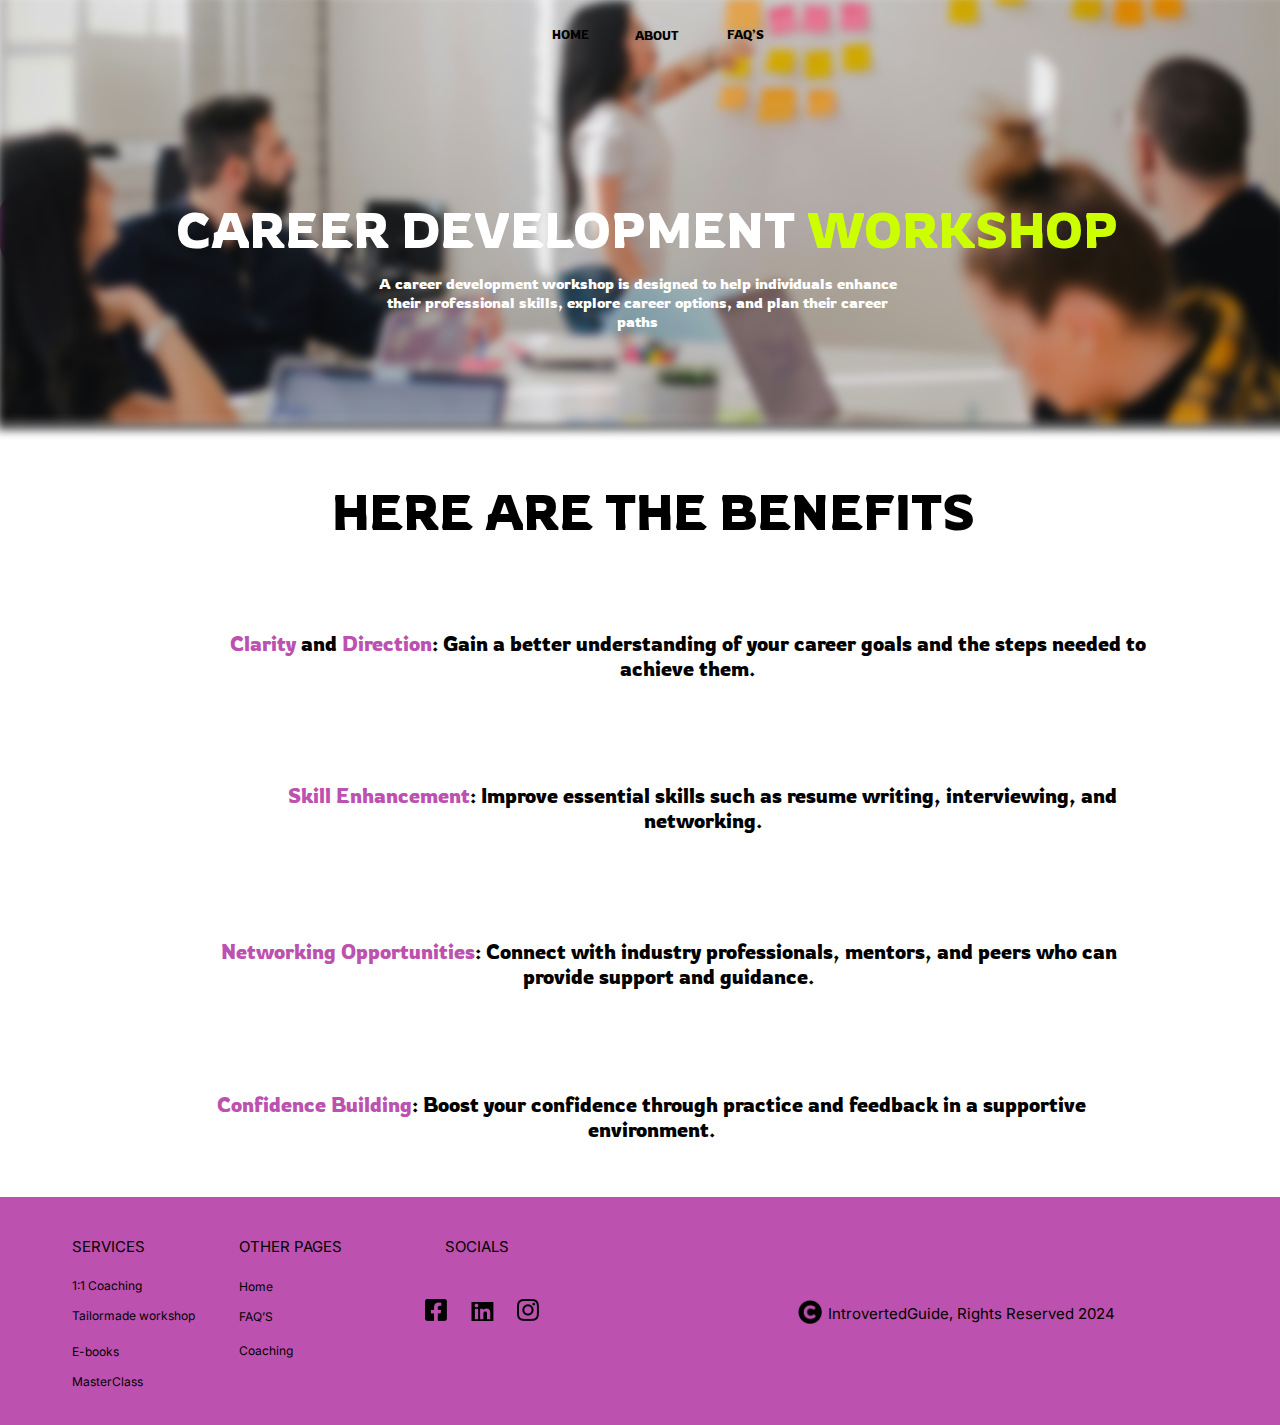
<file: workshop.html>
<!DOCTYPE html>
<html lang="en">
<head>
    <meta charset="UTF-8">
    <meta name="viewport" content="width=device-width, initial-scale=1.0">
    <link rel="stylesheet" href="style.css">
    <link rel="preconnect" href="https://fonts.googleapis.com">
    <link rel="preconnect" href="https://fonts.gstatic.com" crossorigin>
    <link href="https://fonts.googleapis.com/css2?family=Rowdies:wght@300;400;700&display=swap" rel="stylesheet">
    <link rel="preconnect" href="https://fonts.googleapis.com">
    <link rel="preconnect" href="https://fonts.gstatic.com" crossorigin>
    <link href="https://fonts.googleapis.com/css2?family=Inter:ital,opsz,wght@0,14..32,100..900;1,14..32,100..900&display=swap" rel="stylesheet">
    <title>Introverted Guide | Workshop</title>
</head><!-- Google tag (gtag.js) -->
<script async src="https://www.googletagmanager.com/gtag/js?id=G-V232KY1FLR"></script>
<script>
  window.dataLayer = window.dataLayer || [];
  function gtag(){dataLayer.push(arguments);}
  gtag('js', new Date());

  gtag('config', 'G-V232KY1FLR');
</script>
<link rel=" icon" href="https://media-hosting.imagekit.io//d2d18df79dda4b6f/Free Simple Modern Circle Design Studio Logo.png?Expires=1734709147&Key-Pair-Id=K2ZIVPTIP2VGHC&Signature=CknXgTD9lBEri4iUJnpXempyZQf1XY4IrjFlEWC5LcADGsj2Eph~4SVVRHG0BG3Zv1qpjadfz4vibuH6WYObNVtMdFiGG2Zurgn08LuE~32y5Il-4EcVRWeB~Id5DAsMxVXTOG3aTYpvYzkhJWH8l~A5LL0AvaWqdF~V9VMdHSH~U7PC-u9OUt4gaXM7JgdYtYYy7Zg2Sxr4yY~KH-VJ~-uQNw63vILOWGBiaWY8IGZFWvkJ3C4sjozT4745qsUUXySOPbT~UsHbSGw8cSILkXyXFNTbSlCZ6GtlUT27SzBH9Y~tfMwUMMbcLBeMZAaVhl-9lBBgJXf4USbphEnuLA__" type="image/x-icon">

<body>
    

    <div class="Workshoppg" style="width: 1300px; height: 1402px; position: relative; background: white">
      <svg class="blob" viewBox="0 0 200 200" xmlns="http://www.w3.org/2000/svg">
        <path fill="#BC51AF" d="M28.4,-30.3C39.2,-24.7,52,-18.1,57.7,-7C63.4,4,61.9,19.5,54.2,29.9C46.5,40.2,32.5,45.6,18.7,50C4.9,54.4,-8.8,58,-22.5,55.7C-36.2,53.4,-50,45.1,-60.7,32.3C-71.4,19.5,-78.9,2.1,-71.5,-7.8C-64,-17.7,-41.5,-20.3,-27.1,-25.2C-12.7,-30.2,-6.4,-37.6,1.2,-39C8.8,-40.5,17.6,-35.9,28.4,-30.3Z" transform="translate(100 100)" />
      </svg> <img class="JasonGoodmanOalh2mojuukUnsplash1  gh qw" style="width: 1300px; height: 432px; left: 0px; top: 0px; position: absolute; box-shadow: 4px 4px 4px; filter: blur(4px)" src="teamwork.png" />
        <div class="MainLinkswork" style="width: 260.86px; height: 24px; left: 520px; top: 19px; position: absolute">
<a href="index.html">          <div class="Home" style="width: 85.86px; height: 23px; left: 0px; top: 0px; position: absolute; text-align: center; color: black; font-size: 12px; font-family: Rowdies; font-weight: 400; word-wrap: break-word">HOME</div>
</a>
<a href="aboutme.html">          <div class="About" style="width: 85.86px; height: 23px; left: 86px; top: 1px; position: absolute; text-align: center; color: black; font-size: 12px; font-family: Rowdies; font-weight: 400; word-wrap: break-word">ABOUT</div>
</a>
<a href="faq.html"><div class="Faq" style="width: 85.86px; height: 23px; left: 175px; top: 0px; position: absolute; text-align: center; color: black; font-size: 12px; font-family: Rowdies; font-weight: 400; word-wrap: break-word">FAQ’S</div>
</a>
</div>

  <div class="CareerDevelopmentWorkshop alldivc" style="width: 961px; height: 62px; left: 168px; top: 190px; position: absolute"><span class="df" style=" font-size: 50px; font-family: Rowdies; font-weight: 400; word-wrap: break-word">CAREER DEVELOPMENT </span><span style="color: #CCFF00; font-size: 50px; font-family: Rowdies; font-weight: 400; word-wrap: break-word">WORKSHOP</span></div>
  <div class="ACareerDevelopmentWorkshopIsDesignedToHelpIndividualsEnhanceTheirProfessionalSkillsExploreCareerOptionsAndPlanTheirCareerPaths alldivc df" style="width: 521px; left: 369px; top: 266px; position: absolute; text-align: center; font-size: 15px; font-family: Rowdies; font-weight: 400; word-wrap: break-word">A career development workshop is designed to help individuals enhance their professional skills, explore career options, and plan their career paths</div>
 <div class="HereAreTheBenefits" style="width: 651px; height: 62px; left: 324px; top: 472px; position: absolute; color: black; font-size: 50px; font-family: Rowdies; font-weight: 400; word-wrap: break-word">HERE ARE THE BENEFITS</div>

<div style="width: 34px; height: 62px; left: 151px; top: 606px; position: absolute; color: rgb(255, 255, 255); font-size: 50px; font-family: Rowdies; font-weight: 400; word-wrap: break-word">></div>
        <div style="width: 34px; height: 62px; left: 151px; top: 756px; position: absolute; color: rgb(255, 255, 255); font-size: 50px; font-family: Rowdies; font-weight: 400; word-wrap: break-word">></div>
        <div style="width: 34px; height: 62px; left: 151px; top: 906px; position: absolute; color: rgb(255, 255, 255); font-size: 50px; font-family: Rowdies; font-weight: 400; word-wrap: break-word">></div>
        <div style="width: 34px; height: 62px; left: 151px; top: 1067px; position: absolute; color: rgb(255, 255, 255); font-size: 50px; font-family: Rowdies; font-weight: 400; word-wrap: break-word">></div>
        <div class="ClarityAndDirectionGainABetterUnderstandingOfYourCareerGoalsAndTheStepsNeededToAchieveThem num1 num" style=" height: 97px; left: 204px; top: 623px; position: absolute; text-align: center"><span style="color: #BC51AF; font-size: 20px; font-family: Rowdies; font-weight: 400; word-wrap: break-word">Clarity</span><span style="color: black; font-size: 20px; font-family: Rowdies; font-weight: 400; word-wrap: break-word"> and </span><span style="color: #BC51AF; font-size: 20px; font-family: Rowdies; font-weight: 400; word-wrap: break-word">Direction</span><span style="color: black; font-size: 20px; font-family: Rowdies; font-weight: 400; word-wrap: break-word">: Gain a better understanding of your career goals and the steps needed to achieve them.</span></div>
        <div class="SkillEnhancementImproveEssentialSkillsSuchAsResumeWritingInterviewingAndNetworking num2 num" style=" left: 219px; top: 775px; position: absolute; text-align: center"><span style="color: #BC51AF; font-size: 20px; font-family: Rowdies; font-weight: 400; word-wrap: break-word">Skill Enhancement</span><span style="color: black; font-size: 20px; font-family: Rowdies; font-weight: 400; word-wrap: break-word">: Improve essential skills such as resume writing, interviewing, and networking.</span></div>
        <div class="NetworkingOpportunitiesConnectWithIndustryProfessionalsMentorsAndPeersWhoCanProvideSupportAndGuidance num3 num" style=" left: 185px; top: 931px; position: absolute; text-align: center"><span style="color: #BC51AF; font-size: 20px; font-family: Rowdies; font-weight: 400; word-wrap: break-word">Networking Opportunities</span><span style="color: black; font-size: 20px; font-family: Rowdies; font-weight: 400; word-wrap: break-word">: Connect with industry professionals, mentors, and peers who can provide support and guidance.</span></div>
        <div class="ConfidenceBuildingBoostYourConfidenceThroughPracticeAndFeedbackInASupportiveEnvironment num4 num" style=" left: 168px; top: 1084px; position: absolute; text-align: center"><span style="color: #BC51AF; font-size: 20px; font-family: Rowdies; font-weight: 400; word-wrap: break-word">Confidence Building</span><span style="color: black; font-size: 20px; font-family: Rowdies; font-weight: 400; word-wrap: break-word">: Boost your confidence through practice and feedback in a supportive environment.</span></div>
        <div class="Foot" style="width: 1300px; height: 228px; left: 0px; top: 1189px; position: absolute">
          <div class="Imgae2Placeholderwrk" style="width: 1300px; height: 228px; left: 0px; top: 0px; position: absolute; background: #BC51AF"></div>
          <div class="Footer" style="width: 1172px; height: 148px; left: 64px; top: 40px; position: absolute">
<a href="coach.html">            <div class="Masterclass" style="width: 125px; height: 11px; left: 0px; top: 137px; position: absolute; color: black; font-size: 12px; font-family: Inter; font-weight: 400; word-wrap: break-word">MasterClass<br/></div>
</a>
<a href="coach.html">            <div class="1Coaching" style="width: 88px; height: 11px; left: 0px; top: 41px; position: absolute; color: black; font-size: 12px; font-family: Inter; font-weight: 400; word-wrap: break-word">1:1 Coaching</div>
</a>
<a href="coach.html"><div class="TailormadeWorkshop" style="width: 125px; height: 11px; left: 0px; top: 71px; position: absolute; color: black; font-size: 12px; font-family: Inter; font-weight: 400; word-wrap: break-word">Tailormade workshop</div>
</a>
<a href="ebookpg.html"><div class="EBooks" style="width: 125px; height: 11px; left: 0px; top: 107px; position: absolute; color: black; font-size: 12px; font-family: Inter; font-weight: 400; word-wrap: break-word">E-books</div>
</a>
<div class="Socials" style="width: 91px; height: 26px; left: 373px; top: 0px; position: absolute; color: black; font-size: 15px; font-family: Inter; font-weight: 400; word-wrap: break-word">SOCIALS<br/></div>
            <div class="Services" style="width: 159px; height: 41px; left: 0px; top: 0px; position: absolute; color: black; font-size: 15px; font-family: Inter; font-weight: 400; word-wrap: break-word">SERVICES</div>
            <div class="OtherPages" style="width: 159px; height: 41px; left: 167px; top: 0px; position: absolute; color: black; font-size: 15px; font-family: Inter; font-weight: 400; word-wrap: break-word">OTHER PAGES</div>
<a href="index.html">            <div class="Home" style="width: 50px; height: 11px; left: 167px; top: 42px; position: absolute; color: black; font-size: 12px; font-family: Inter; font-weight: 400; word-wrap: break-word">Home</div>
</a>
<a href="faq.html">            <div class="FaqS" style="width: 50px; height: 11px; left: 167px; top: 72px; position: absolute; color: black; font-size: 12px; font-family: Inter; font-weight: 400; word-wrap: break-word">FAQ’S</div>
</a>
<a href="coach.html"><div class="Coaching" style="width: 63px; height: 11px; left: 167px; top: 106px; position: absolute; color: black; font-size: 12px; font-family: Inter; font-weight: 400; word-wrap: break-word">Coaching</div>
</a>
<div class="Favs" style="width: 113.89px; height: 21.88px; left: 353px; top: 62px; position: absolute">
  <div class="Vector" style="width: 21.89px; height: 21.88px; left: 92px; top: 0px; position: absolute; "><a href="https://www.instagram.com/yourintrovertedguide/p/DCXBx_5K1z1/"><img src="gtgt.png" alt="" width="21.89" height="21.88"></div></a>
              <div class="Vector" style="width: 25px; height: 18.75px; left: 45px; top: 3px; position: absolute; "><a href="https://www.linkedin.com/in/sylvia-ohaga-murage-88a2742a/"><img src="Linkedin.png" alt="" width="25px" height="18.74px"></div></a>
              <div class="Vector" style="width: 21.88px; height: 21.88px; left: 0px; top: 0px; position: absolute; "><a href="https://www.facebook.com/SylviaOhagaM"><img src="hrttrh.png" alt="" width="21.88px" height="21.88px"></div></a>
            </div>
            <div class="Group1 copyright" style="width: 446px; height: 37px; left: 726px; top: 63px; position: absolute">
              <div class="Vector" style="width: 24.22px; height: 24.22px; left: 0px; top: 0px; position: absolute;"><img src="popoo.png" alt="" width="24.22px" height="24.22px"></div>
              <div class="IntrovertedguideRightsReserved2024" style="width: 416px; height: 33px; left: 30px; top: 4px; position: absolute; color: black; font-size: 15px; font-family: Inter; font-weight: 400; word-wrap: break-word">IntrovertedGuide, Rights Reserved 2024</div>
            </div>
          </div>
        </div>
      </div>
















    
</body>
</file>
<file: style.css>
body::-webkit-scrollbar{
    display: none;
}
h1{
    top: -10px; position: absolute; text-align: center; color: black; font-size: 15px; font-family: Rowdies; font-weight: 400; word-wrap: break-word
}
.num{
    width: 951px;
}
.df{
    color: #ffffff;
}
body{
display: flex;
flex-direction: column;
}

.b{
    color: #ffffff;
}

.Imgae2Placeholdercnt{
    margin-left: -15px;
}

.l{
    color: #ffffff;
}

.mumabt{
    width: 274px; height: 468px;
}
.footabt{
    top: 724px;  
}

.YourENotAlone{
    font-size: 60px;
}

.faqtxt{
    font-size: 25px;
    width: 520px;
}
.ThePdfIsPasswordProtectedOnceYourPaymentHasBeenConfirmedYouWillReceiveALinkToThePdfWithThePasswordVIAEmail{
    color: #ffffff;
}
.mum{
    width: 274px; height: 468px; 
}


.ChristinaWocintechchatComDkbtfoarrouUnsplash1{
    margin-left: -15px;
    margin-top: -15px;
}

.ChristinaWocintechchatComLq1t8ms5pyUnsplash1{
    margin-left: -15px;
    margin-top: -15px;
}

.Imgae2Placeholder{
    margin-left: -15px;
}

.qw{
    margin-left: -15px;
    margin-top: -15px;
}



/* HOME PAGE DONE */

.we{
    margin-top: 15px;
}

img{
    object-fit: cover;
}

.Rectangle7{
    width: 945px; height: 510px;   
}


.oop{
    margin-left: -15px;
    margin-top: -15px;
}

.Q1txt{
    width: 645px;
    height: 80px;
    font-size: 12px;
    text-align: center;
    font-family: "Rowdies", sans-serif;
    font-weight: 400;
    font-style: normal;
    color: #797979;
}


.Q2txt{
    width: 645px;
    height: 200px;
    font-size: 12px;
    text-align: center;
    font-family: "Rowdies", sans-serif;
    font-weight: 400;
    font-style: normal;
    color: #797979;
}


.Q3txt{
    width: 645px;
height: 73px;
    font-size: 12px;
    text-align: center;
    font-family: "Rowdies", sans-serif;
    font-weight: 400;
    font-style: normal;
    color: #797979;
}

.cuming{
    border: px solid rgb(255, 255, 255);
    color: white;
    background-color: #000000;
    width: 200px;
    margin-top: 10px;
border-radius: 4px;

}

.Howtobuy{
    color: #ffffff;
}

.HowToBuy{
    color: #ffffff;
}

   .Imgae2Placeholderwrk{
   margin-left: -15px;
}

/* RESPONSIVE DESIGN */

@media (max-width: 1250px) {

    .Imgae2Placeholderwrk{
        scale: 15;
        margin-top: 1600px;
    }

    .ThePdfIsPasswordProtectedOnceYourPaymentHasBeenConfirmedYouWillReceiveALinkToThePdfWithThePasswordVIAEmail{
        color: #000000;
    }

    .oop{
       opacity: 0;
    }
    .blober{
        scale: 0.53;
        margin-left: -630px;
        margin-top: -600px;
    }

    .b{
        color: #000;
    }

    .Howtobuy{
        color: #000000;
    }

    .HowToBuy{
        color: #000;
    }

    .CallToActionmini{
        margin-left: 30px;
    }

    .HeroTextfaq{
        scale: 0.8;
        margin-top: 40px;
        margin-left: -300px;
    }

    .Faqs{
        scale: 0.8;
        margin-left: -300px;
    }

    .ebookcard, .globe{
        margin-top: 600px;
        margin-left: -900px;
    }

    
    .masterclasscard, .orb{
        margin-top: 600px;
        margin-left: -300px;
    }

    .Footcoach{
        margin-top: 500px;
    }

    .ChooseYourPath{
        margin-left: -300px;
    }

    .copyright{
        margin-top: 200px;
        margin-left: -700px;
    }

    .CoachingLink{
        margin-left: -100px;
    }

    .CoachingLinkabt{
        margin-left: -200px;
    }

    .mumabt{
        margin-left: -200px;
    }

    .AboutMe{
        margin-left: -200px;
    }

    .CallToActionabt{
        margin-left: -200px;
    }

    .Card1, .Card2, .Card3{
        scale: 0.8;
    }

    .Strategies{
        margin-left: -110px;
    }

    .book{
        scale: 0.8;
        margin-top: 15px;
        margin-left: -58px;
    }

    .tree{
        scale: 0.8;
        margin-top: 25px;
        margin-left: -98px;
    }

    .Strategie{
        margin-left: -110px;
    }

    .Imgae2Placeholderebuk{
        scale: 12;
        margin-top: 1280px;
    }


}

@media (max-width: 1140px) {
.alldivc{
    scale: 0.8;
    margin-left: -180px;
}

.MainLinkswork{
    margin-left: -280px;
}

.HereAreTheBenefits{
    scale: 0.8;
    margin-left: -280px;
}

.num{
    scale: 0.8;
    margin-left: -280px;
}


    .CoachingLink{
        margin-left: -360px;
    }


    .Card1, .Card2, .Card3{
        scale: 0.6;
    }
.contctus{
    scale: 0.8;
    margin-top: 50px;
    margin-left: -200px;
}
    .Card2 {
    margin-left: -90px;
    }

    .Card3{
        margin-left: -190px;
    }

    .Strategies{
        margin-left: -110px;
    }

    .Imgae2Placeholdercnt{
        scale: 2;
    }

    .book{
        scale: 0.8;
        margin-top: 30px;
        margin-left: -108px;
    }

    .tree{
        scale: 0.8;
        margin-top: 55px;
        margin-left: -298px;
    }

    .Strategie{
        margin-left: -110px;
    }

    .dfg{
        color: #ffffff;
    }
    .YourENotAlone{
        font-size: 50px;
        margin-left: -20px;
    }
    .mum{
        scale: 0.8;
        margin-left: -220px;
    }
    .AboutMeSmall{
        margin-left: -200px;
    }
    .FaqMsg{
        margin-left: -200px;
    }
    .HeroText{
        margin-left: -200px;
    }

    .CallToAction{
        margin-left: -200px;
    }

    .CoachingLinkabt{
        margin-left: -400px;
    }
    .mumabt{
        scale: 0.8;
    }
    .AboutMe{
        scale: 0.8;
        margin-left: -300px;
    }

}


@media (max-width: 880px) {

    .CoachingLink{
        margin-left: -520px;
    }


    .Card1, .Card2, .Card3{
        scale: 0.5;
    }

    .Card2 {
    margin-left: -160px;
    }

    .Card3{
        margin-left: -290px;
    }

    .Strategies{
        margin-left: -170px;
    }

    .book{
        scale: 0.8;
        margin-top: 35px;
        margin-left: -180px;
    }

    .tree{
        scale: 0.7;
        margin-top: 67px;
        margin-left: -458px;
    }

    .Strategie{
        margin-left: -280px;
    }

    .YourENotAlone{
        font-size: 50px;
        margin-left: -20px;
    }
    .mum{
        scale: 0.6;
        margin-left: -280px;
    }
    .AboutMeSmall{
        margin-left: -380px;
    }
    .FaqMsg{
        margin-left: -300px;
    }
    .HeroText{
        margin-left: -330px;
    }

    .CallToAction{
        margin-left: -290px;
    }

    .CoachingLinkabt{
        scale: 0.8;
        margin-left: -570px;
    }

    .mumabt{
        scale: 0.6;
        margin-left: -300px;
        margin-top: -110px;
    }
    .AboutMe{
        scale: 0.6;
        margin-left: -470px;
        margin-top: -110px;
    }

    .contctus{
        scale: 0.6;
        margin-left: -400px;
    }
    
    .AboutMeebuk{
        scale: 0.7;
        margin-left: -200px;
    }

    .ThePdfIsPasswordProtectedOnceYourPaymentHasBeenConfirmedYouWillReceiveALinkToThePdfWithThePasswordVIAEmail{
        margin-top: 120px;
        margin-left: 40px;
        scale: 1.2;
    }

    .MainLinkse{
        margin-left: -430px;
    }

    .alldivc{
        scale: 0.5;
        margin-left: -410px;
        margin-top: 0px;
    }
    
    .MainLinkswork{
        margin-left: -410px;
    }

    .ACareerDevelopmentWorkshopIsDesignedToHelpIndividualsEnhanceTheirProfessionalSkillsExploreCareerOptionsAndPlanTheirCareerPaths{
        margin-top: -20px;
        scale: 0.8;
    }
    
    .HereAreTheBenefits{
        scale: 0.5;
        margin-left: -400px;
    }
    
    .num{
        scale: 0.7;
        margin-left: -300px;
        width: 700px;
    }
    

}



@media (max-width: 700px) {

    .AboutMeebuk{
        scale: 0.7;
    }

    .HeroTextfaq{
        scale: 0.6;
        margin-top: 40px;
        margin-left: -420px;
    }

    .Faqs{
        scale: 0.6;
        margin-left: -410px;
    }

    .workshopcard, .pen{
        margin-top: 1720px;
        margin-left: -300px;
    }

    
    .masterclasscard, .orb{
        margin-top: 1200px;
        margin-left: -600px;
    }

    .Footcoach{
        margin-top: 1500px;
    }

    .ChooseYourPath{
        margin-left: -420px;
        scale: 0.7;
    }

    .CoachingLink{
        margin-left: -680px;
    }


    .Card1, .Card2, .Card3{
        scale: 0.5;
    }

    .Card2 {
    margin-left: -220px;
    }

    .Card3{
        margin-left: -440px;
    }

    .Strategies{
        margin-left: -170px;
    }

    .book{
        scale: 0.8;
        margin-top: 35px;
        margin-left: -215px;
    }

    .tree{
        scale: 0.7;
        margin-top: 67px;
        margin-left: -608px;
    }

    .Strategie{
        margin-left: -380px;
    }

    .YourENotAlone{
        font-size: 50px;
        margin-left: -20px;
    }
    .mum{
        scale: 0.6;
        margin-left: -280px;
    }
    .AboutMeSmall{
        margin-top: 20px;
        margin-left: -460px;
        scale: 0.7;
    }
    .FaqMsg{
        margin-left: -400px;
        scale: 0.7;
    }
    .HeroText{
        margin-left: -390px;
    }

    .CallToAction{
        margin-left: -390px;
    }
    .CoachingLinkabt{
        margin-left: -740px;
    }
    .Aboutab{
        margin-left: -40px;
    }

    .CallToActionabt{
        margin-left: -450px;
        scale: 0.8;
        margin-top: -280px;
    }


    .footabt{
        top: 160px;
    }
    .contctus{
        scale: 0.5;
        margin-top: 120px;
        margin-left: -530px;
    }




}





@media (max-width: 536px) {
    .MainLinkse{
        margin-left: -469px;
        scale: 0.8;
    }



    .Imgae2Placeholderebuk{
        scale: 17;
        margin-top: 1830px;
    }


      .AboutMeebuk{
        scale: 0.6;
        margin-left: -250px;
    }
      .CallToActionmini{
        margin-top: -50px;
        margin-left: 0px;
        scale: 0.8;
      }
    .CoachingLink{
        margin-left: -750px;
        scale: 0.8;
    }
 
    .MainLinks{
        scale: 0.8;
        margin-left: -50px;
    }


    .Card1, .Card2, .Card3{
        scale: 0.5;
    }

    .Card2 {
    margin-left: -220px;
    }

    .Card3{
        margin-left: -440px;
    }

    .Strategies{
        margin-left: -170px;
    }

    .book{
        scale: 0.8;
        margin-top: 35px;
        margin-left: -215px;
    }

    .tree{
        scale: 0.7;
        margin-top: 67px;
        margin-left: -608px;
    }

    .Strategie{
        margin-left: -380px;
    }

    .YourENotAlone{
        font-size: 50px;
        margin-left: -20px;
    }
    .mum{
        scale: 0.6;
        margin-left: -280px;
    }
    .AboutMeSmall{
        margin-top: 20px;
        margin-left: -460px;
        scale: 0.7;
    }
    .FaqMsg{
        margin-left: -400px;
        scale: 0.7;
    }
    .HeroText{
        margin-left: -390px;
        scale: 0.8;
    }

    .CallToAction{
        margin-left: -390px;
    }

    .ThePdfIsPasswordProtectedOnceYourPaymentHasBeenConfirmedYouWillReceiveALinkToThePdfWithThePasswordVIAEmail{
        margin-top: 180px;
        margin-left: 40px;
        scale: 1.2;
    }
}



@media (max-width: 500px) {



    
    .CoachingLink{
        margin-left: -750px;
        scale: 0.8;
    }
 
    .MainLinks{
        scale: 0.8;
        margin-left: -50px;
    }


    .Card1, .Card2, .Card3{
        scale: 0.4;
    }

    .Card2 {
    margin-left: -230px;
    }

    .Card3{
        margin-left: -460px;
    }

    .Strategies{
        margin-left: -180px;
    }

    .book{
        scale: 0.7;
        margin-top: 45px;
        margin-left: -240px;
    }

    .tree{
        scale: 0.5;
        margin-top: 77px;
        margin-left: -638px;
    }

    .Strategie{
        margin-left: -410px;
    }

    .YourENotAlone{
        margin-left: -70px;
        scale: 0.8;
    }
    .mum{
        scale: 0.6;
        margin-left: -280px;
    }
    .AboutMeSmall{
        margin-top: 20px;
        margin-left: -460px;
        scale: 0.7;
    }
    .FaqMsg{
        margin-left: -400px;
        scale: 0.7;
    }
    .HeroText{
        margin-left: -390px;
        scale: 0.8;
    }

    .CallToAction{
        margin-left: -390px;
    }

   .Foot{
    scale: 0.8;
    margin-left: -150px;
   }

   .whatsapp{
    margin-left: -110px;
   }
   .phone{
    margin-left: -110px;
   }



}



@media (max-width: 400px) {

    
    .alldivc{
        scale: 0.37;
        margin-left: -690px;
        margin-top: -1200px;
    }
    
    .MainLinkswork{
        margin-left: -480px;
    }

    .ACareerDevelopmentWorkshopIsDesignedToHelpIndividualsEnhanceTheirProfessionalSkillsExploreCareerOptionsAndPlanTheirCareerPaths{
        scale: 1.8;
        margin-top: 50px;
    }
    
    .HereAreTheBenefits{
        scale: 0.51;
        margin-left: -480px;
    }
    
    .num{
        scale: 0.7;
        margin-left: -240px;
        width: 400px;
    }

    .num3,.num4{
        margin-left: -200px;
    }
    


   .AboutMeebuk{
        scale: 0.58;
        margin-left: -305px;
    }

    .mavabt{
        margin-left: 35px;
       }
    
       .nm{
        scale: 1.4;
       }
    
       .CoachingLinkabt{
        margin-left: -900px;
        margin-top: -20px;
        scale: 0.6;
       }


    
       .mumabt{
        scale: 0.5;
        margin-left: -220px;
        margin-top: -230px;
        width: 300px;
        height: 300px;
       }
    
       .AboutMe{
        scale: 0.6;
        margin-left: -590px;
        margin-top: 20px;
       }
    
       .CallToActionabt{
        scale: 0.7;
        margin-left: -490px;
       }

    .CoachingLink{
        margin-left: -860px;
        margin-top: -20px;
        scale: 0.5;
    }
 
    .MainLinks{
        scale: 0.5;
        margin-left: -100px;
        margin-top: -20px;
    }


    .Card1, .Card2, .Card3{
        scale: 0.8;
    }

    .Card1{
        margin-top: -80px;
        margin-left: 100px;
    }

    .Card2 {
    margin-left: -300px;
    margin-top: 200px;
    }

    .Card3{
        margin-left: -696px;
        margin-top: 520px;
    }

    .Strategies{
        margin-top: 10px;
        margin-left: -180px;
    }

    .book{
        scale: 0.9;
        margin-top: 130px;
        margin-left: -252px;
    }

    .tree{
        scale: 0.9;
        margin-top: 569px;
        margin-left: -878px;
    }

    .Strategie{
        margin-top: -12px;
        margin-left: -480px;
        scale: 0.8;
    }

    .YourENotAlone{
        margin-left: -50px;
        margin-top: -350px;
        z-index: 2;
        scale: 0.8;
    }
    .mum{
        scale: 1;
        margin-left: -200px;
        margin-top: -40px;
        height: 300px;
        width: 300px;
    }
    .mumabt{
        width: 400px;
        height: 400px;
        margin-top: -160px;
        margin-left: -279px;
    }
    .AboutMeSmall{
        margin-top: 140px;
        margin-left: -620px;
        text-align: center;
        z-index: 2;
        scale: 0.8;
    }

    .abit{
        margin-left: 20px;
    }
    .FaqMsg{
        margin-left: -410px;
        margin-top: -10px;
        scale: 0.7;
    }
  .faqtxt{
    width: 350px;
  }
   .lastqt{
    margin-top: -400px;
    margin-left: 190px;
   }
.SoundFamiliar{
    margin-left: -80px;
}
    .HeroText{
        margin-left: -470px;
        margin-top: -20px;
        scale: 0.7;
    }

    .CallToAction{
        margin-top: 290px;
        margin-left: -460px;
        scale: 0.7;
    }

   .Foot{
    margin-top: 60px;
    scale: 0.55;
    margin-left: -320px;
   }
.Footerabt{
    margin-top: -1090px;
}
   .resze{
    opacity: 0;
   }
   .replacement{
    background-color:  #BC51AF;
    width:110vw;
    height: 30vh;
    margin-left: -25px;
    margin-top: 90px;
    border-radius: 30%;
   }
.l{
    color: #000000;
}

   .whatsapp{
    margin-top: 30px;
    margin-left: -230px;
    scale: 0.6;
   }
   .phone{
    margin-top: 30px;
    margin-left: -240px;
    scale: 0.6;
   }

.abtmetxt{
    margin-top: -410px;
}
.mimi{
    margin-top: -410px;
    margin-left: 60px;
}

.TextInAboutabt{
    text-align: center;
    margin-left: -20px;
}


.Imgae2Placeholderabt{
    scale: 11;
    margin-top: 1070px;
}
   .Imgae2Placeholderfaq{
    scale: 19;
    margin-top: 200px;
   }

   .Imgae2Placeholdercnt{
    scale: 19;
    margin-top: 2000px;

   }
   .Footerfaq{
     margin-top: -1840px;
   }

.contctus{
    scale: 0.5;
    margin-left: -550px;
}

.ChooseYourPath{
    margin-left: -480px;
    scale: 0.6;
}

.coachingcard{
  margin-left: -35px;
}
.teach{
    margin-left: -15px;
}
.Footcoach{
    margin-top: 1600px;
}
.workshopcard{
    margin-top: 600px;
    margin-left: -340px;
}

.pen{
    margin-top: 600px;
    margin-left: -340px;
}

.masterclasscard{
    margin-top: 1190px;
    margin-left: -645px;
}

.orb{
    margin-top: 1190px;
    margin-left: -645px;
}

.ebookcard{
    margin-top: 1730px;
    margin-left: -935px;
}

.globe{
    margin-top: 1730px;
    margin-left: -935px;
}

.ebooklink{
    margin-left: -880px;
    margin-top: -20px;
    scale: 0.5;
}
/* HOME PAGE END */


.CoachingLinkfaq{
    margin-left: -880px;
    margin-top: -20px;
    scale: 0.5;
}

.FrequentlyAskedQuestions{
    scale: 0.6;
    margin-left: -150px;
}
.herofaq{
    scale: 0.8;
    margin-left: -130px;
}

.Faqs{
    margin-left: -480px;
    scale: 0.53;
    margin-top: -90px;
}
   
.Rectangle7{
    width: 545px;
    height: 850px;   
    margin-left: 90px;
    margin-top: 140px;
}

.Sayhi{
    margin-top: 490px;
    margin-left: -250px;
    scale: 1.4;
}
.GetInTouch{
    margin-left: 190px;
    margin-top: 130px;
    scale: 1.4;
}
.Instagrams, .Facebooks{
    margin-top: 500px;
    margin-left: -250px;
    scale: 1.7;
}
.Instagramss, .Facebookss{
    margin-top: 500px;
    margin-left: -210px;
    scale: 1.7;
}

.ContactUs{
    margin-left: -40px;
}
.TheUltimateGuideToFiguringOutYourCareer{
    scale: 0.8;
    margin-left: -76px;
}

.ky{
    scale: 1.14;
    margin-left: 39px;
    text-align: center;
    margin-top: -30px;
}
.CallToActionmini{
    margin-left: 65px;
}

.Howtobuy{
    margin-left: 60px;
}
.ThePdfIsPasswordProtectedOnceYourPaymentHasBeenConfirmedYouWillReceiveALinkToThePdfWithThePasswordVIAEmail{
    margin-left: 190px;
    margin-top: 200px;
    text-align: center;
}

.kyy{
    margin-left: 50px;
}

.gh{
    opacity: 0;
}
}


.blob{
    scale: 0.24;
    color: #BC51AF;
    margin-top: -900px;
    margin-left: -925px;
    
}




































/* RESPONSIVE DESIGN */
</file>
